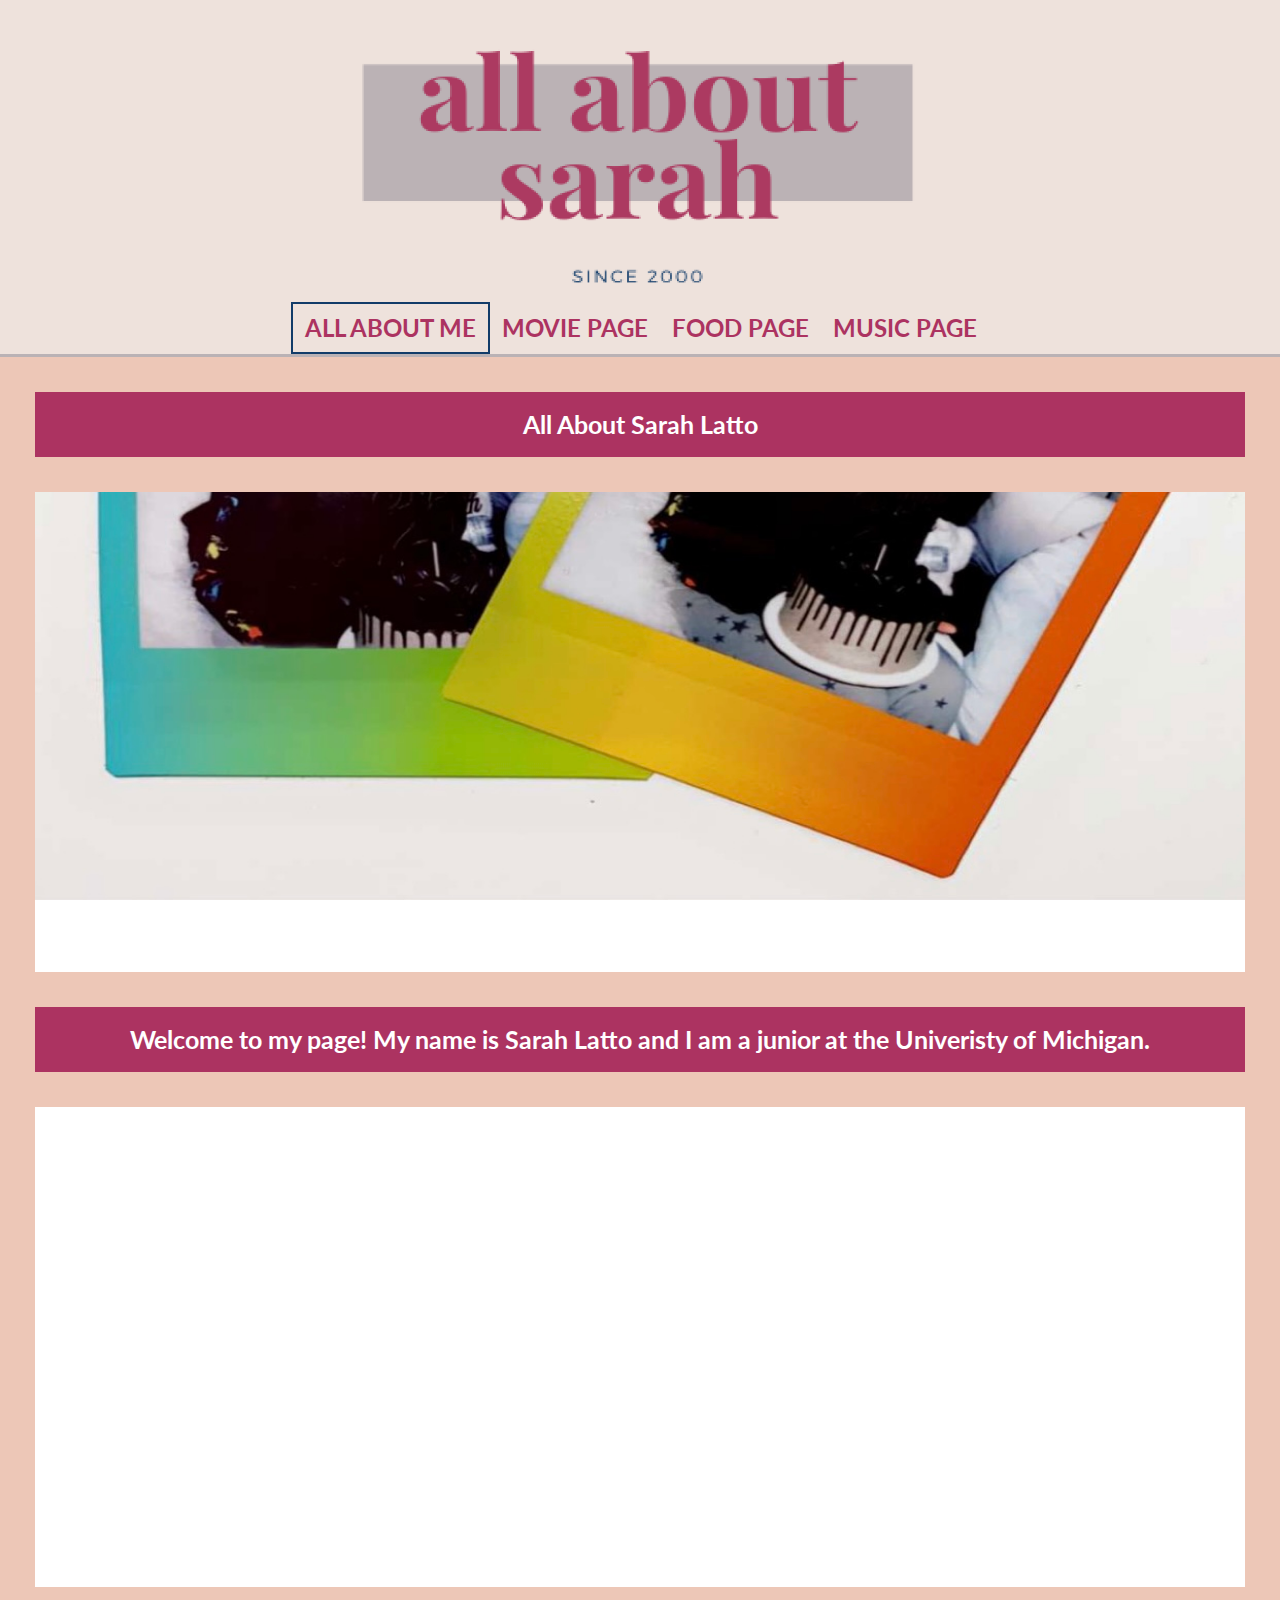
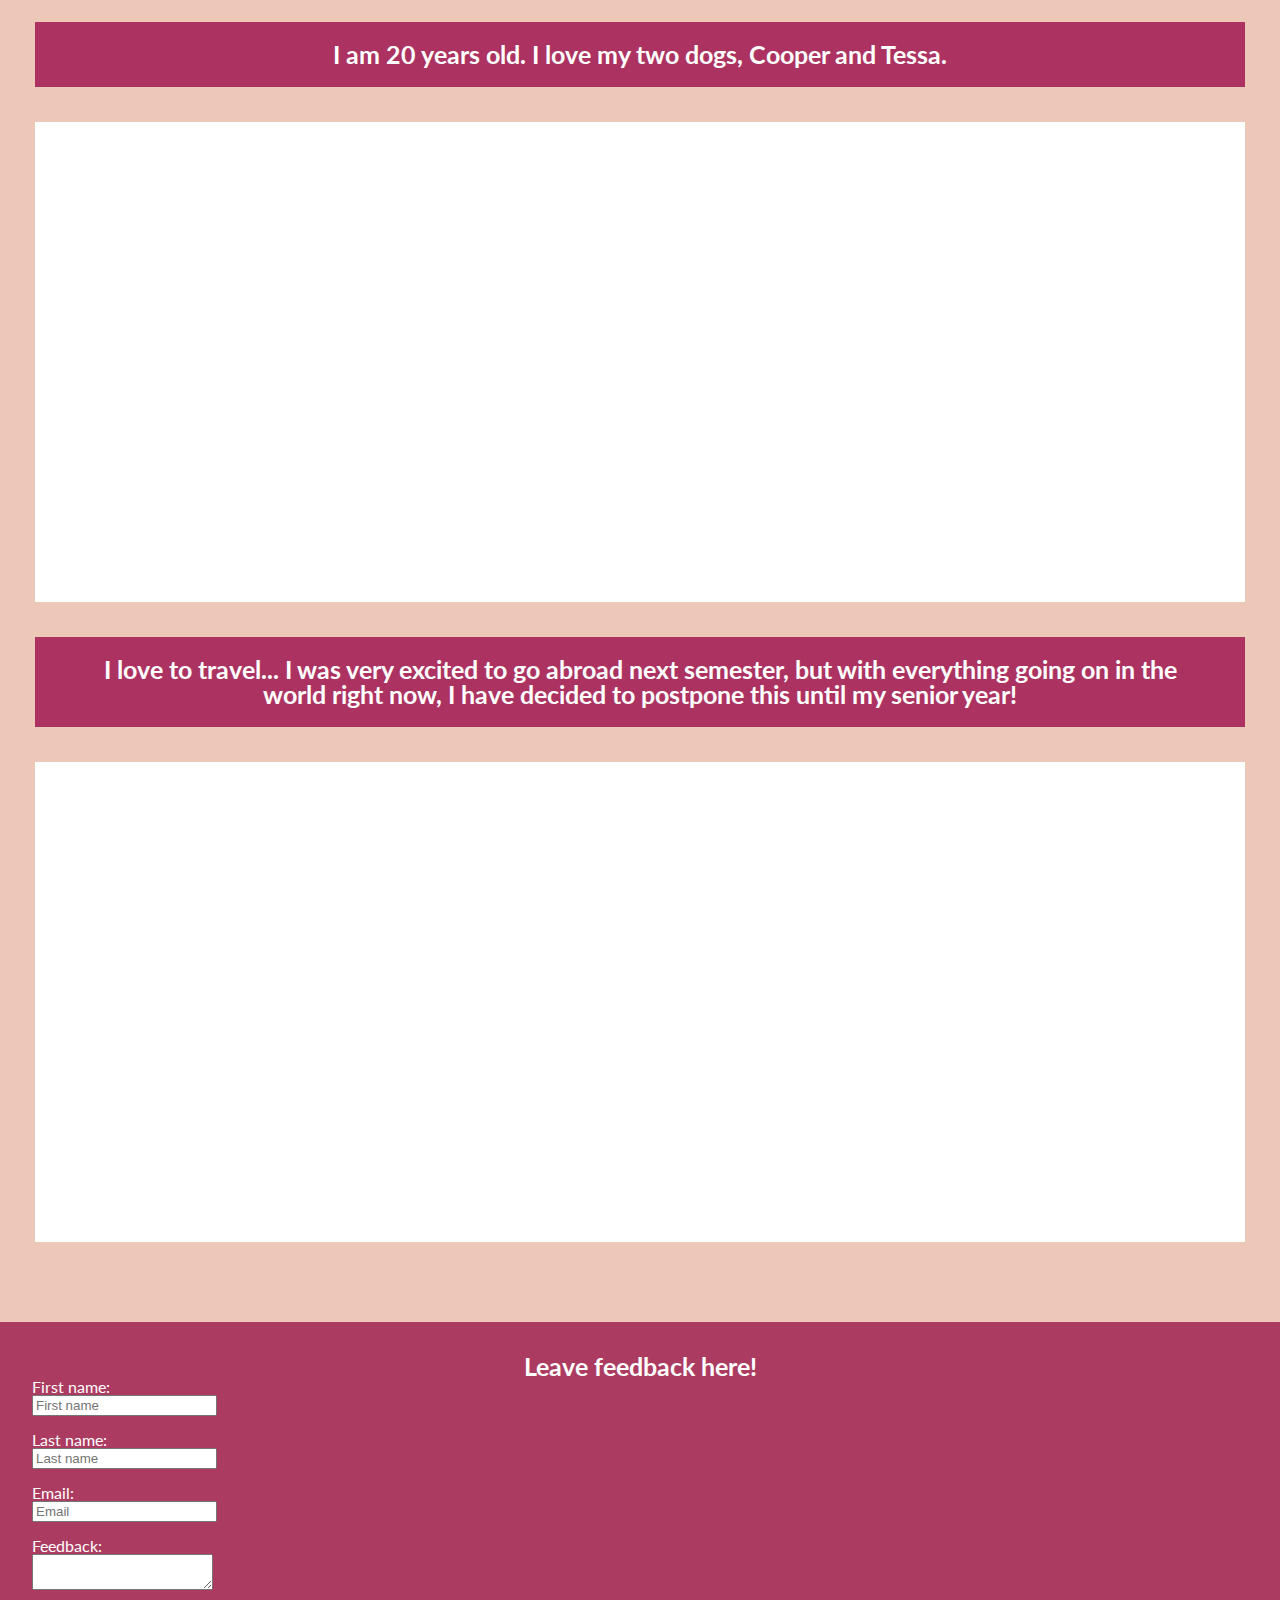
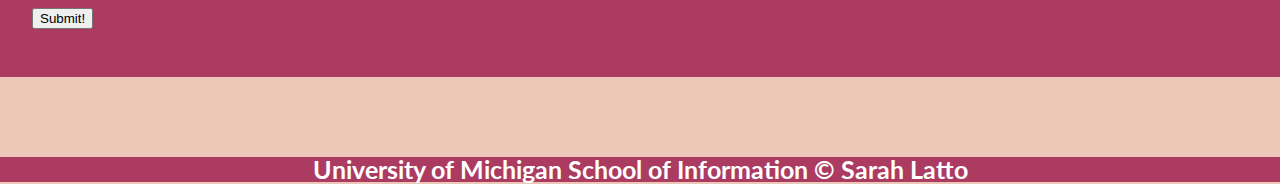
<file: index.html>
<!DOCTYPE html>
<html lang='en'>
    <head>
       <title> Sarah's Personal Website</title>
       <meta charset = 'utf-8'>
       <link rel='stylesheet' type='text/css' href ='css/html5reset.css'>
       <link rel='stylesheet' type='text/css' href='css/style.css'>
       <meta name="viewport" content="width=device-width, initial-scale=1.0">
       <link rel="preconnect" href="https://fonts.gstatic.com"> 
<link href="https://fonts.googleapis.com/css2?family=Lato:wght@300&display=swap" rel="stylesheet">
        <!-- Global site tag (gtag.js) - Google Analytics -->
<script async src="https://www.googletagmanager.com/gtag/js?id=G-4C9Z50Y1SW"></script>
<script>
  window.dataLayer = window.dataLayer || [];
  function gtag(){dataLayer.push(arguments);}
  gtag('js', new Date());

  gtag('config', 'G-4C9Z50Y1SW');
</script>
    </head>
    <body>
        <header>
            <img src='images/logo.png' alt='logo' id='logo' class = 'responsive'>
            <a class = "skip" href='#skip'>Skip To Main Content</a>
            <nav>
                <ul class = 'nav-bar'>
                    <li class = 'nav current'><a href='index.html'>All About Me</a></li>
                    <li class = 'nav'><a href='movies.html'>Movie Page</a></li>
                    <li class = 'nav'><a href='foods.html'>Food Page</a></li>
                    <li class = 'nav'><a href='music2.html'>Music Page</a></li>
                </ul>
            </nav>
        </header>
        <main class = "about" id='skip' tabindex="0">
            <div class = 'text-section'>
                <h1> All About Sarah Latto</h1>
            </div>

            <div class = 'img1'> </div>

            <div class = 'text-section'>
                <h1>Welcome to my page! My name is Sarah Latto and I am a junior at the Univeristy of Michigan.</h1>
            </div>

            <div class = 'img2 '> </div>

            <div class='text-section'>
                <h1>I am 20 years old. I love my two dogs, Cooper and Tessa.</h1>
            </div>

            <div class = 'img3 '> </div>

            <div class ='text-section'>
                <h1>I love to travel... I was very excited to go abroad next semester, but with everything going on in the world right now, I have decided to postpone this until my senior year!</h1>
            </div>

            <div class = 'img4 '> </div>
            <div class='contact-form'>
                <form action="https://formspree.io/f/xqkgbrzl" method="POST" id = 'contact'>
                  <h2> Leave feedback here! </h2>
                  <fieldset>
                    <label for='firstname'> First name: </label><br>
                      <input type = 'text' id ='firstname' name = 'firstname' placeholder = 'First name' required>
                    <br>
                    <br>
                    <label for='lastname'>Last name:</label><br>
                      <input type = 'text' id = 'lastname' name = 'lastname' placeholder = 'Last name' required>
                    <br><br>
                    <label for= 'email'>Email: </label><br>
                      <input type = 'text' id= 'email' name = 'email' placeholder ='Email' required>
                    <br><br>
                    <label for='feedback'>Feedback:</label><br>
                      <textarea placeholder= 'Type your feedback about my webpage here...' name ='feedback' id = 'feedback' required>
                      </textarea>
                    <br><br>
                    <button name = 'submit' type = 'submit' value = 'Contact Me' id = 'submit'>Submit!</button>
                  </fieldset>
                </form>
            </div>

        </main>
        <footer>
            <h2>University of Michigan School of Information &copy; Sarah Latto</h2>
        </footer>
    </body>
</html>
</file>
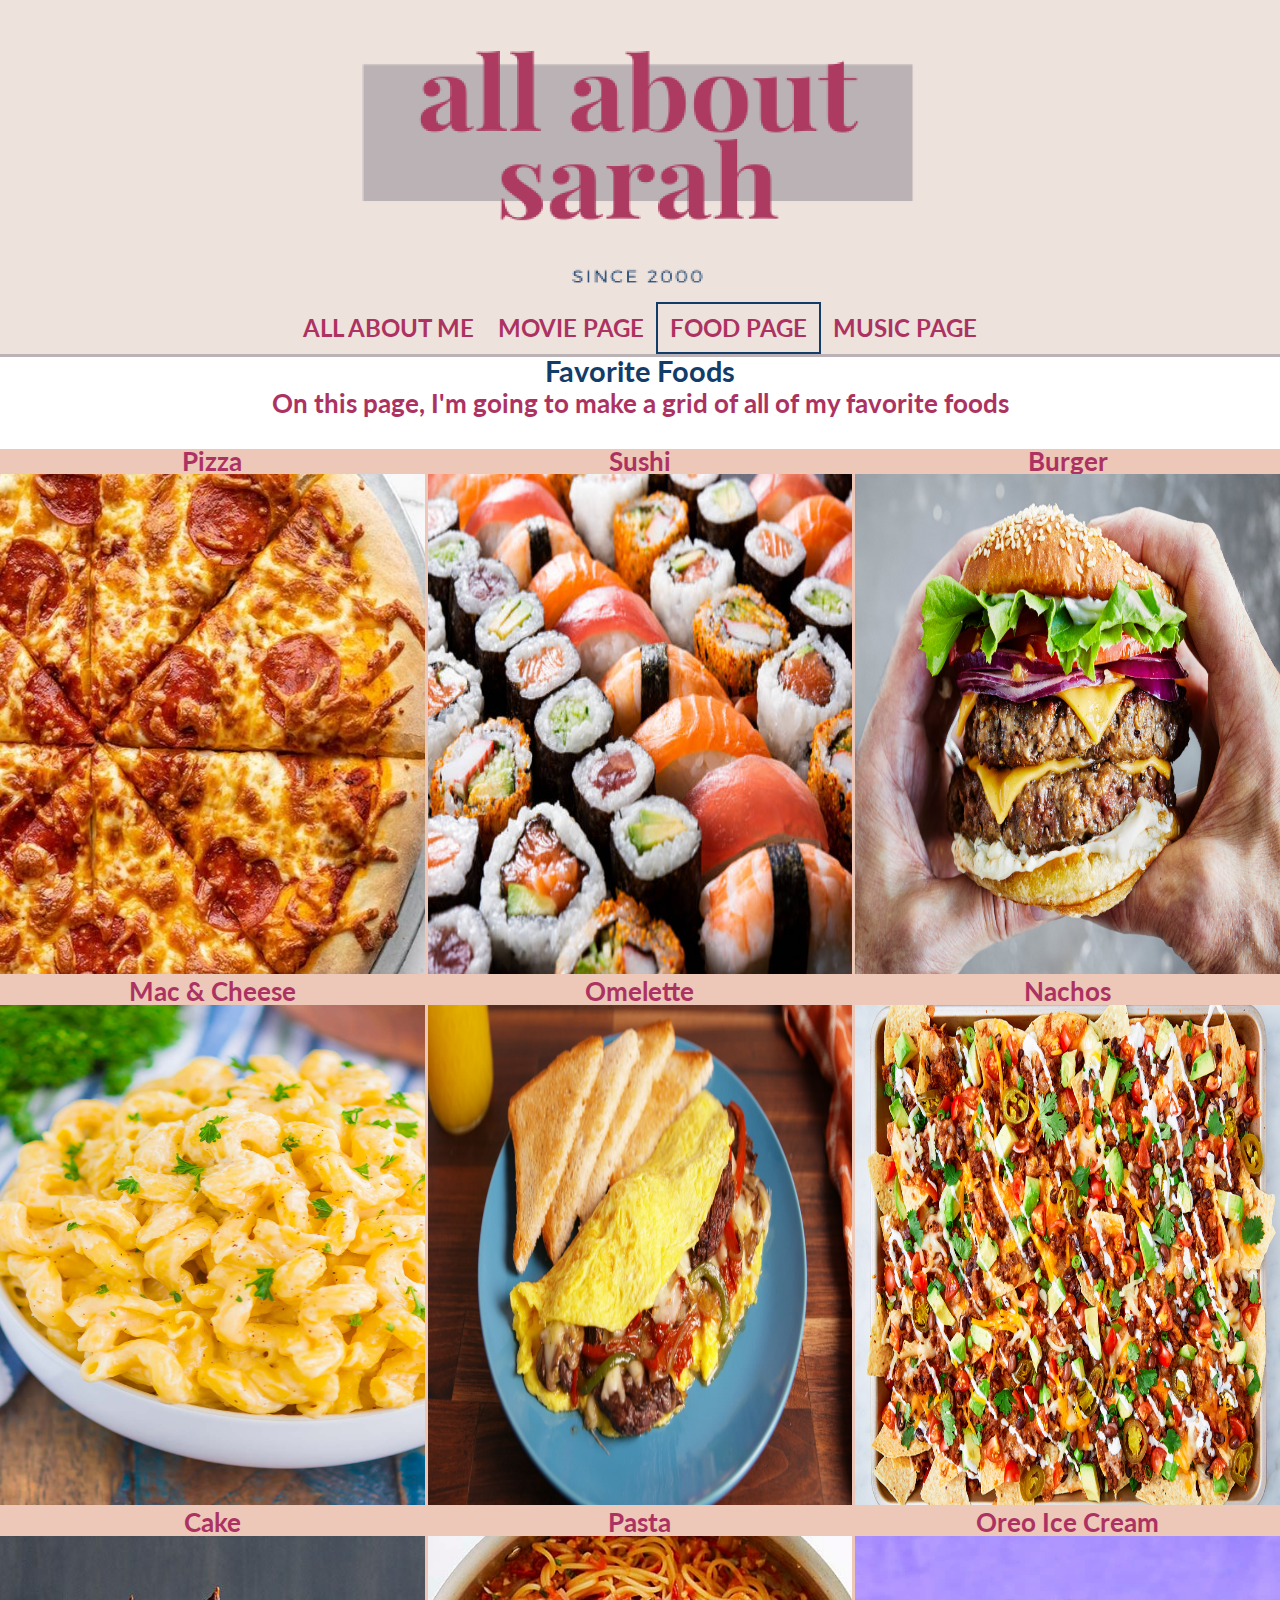
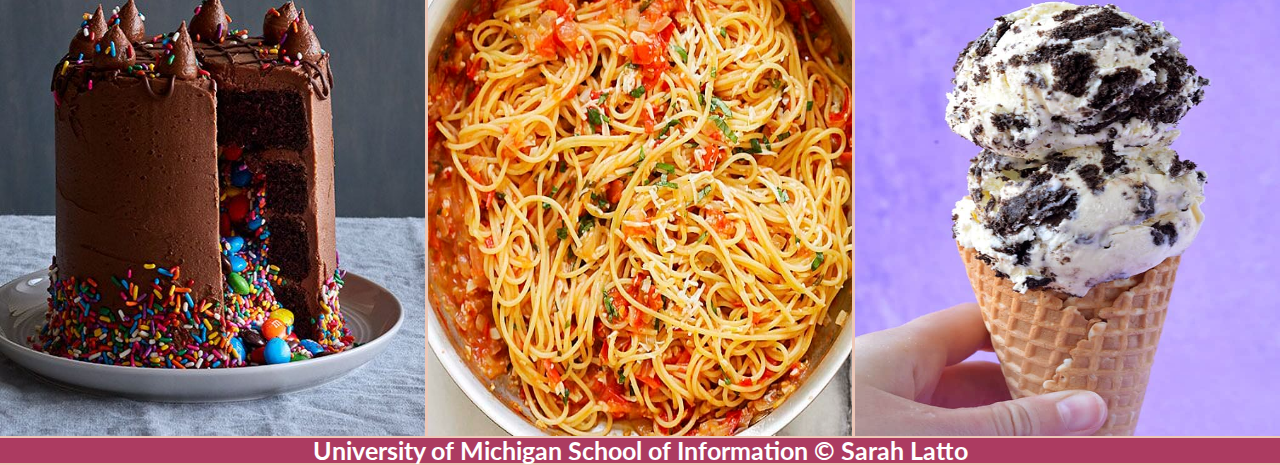
<file: foods.html>
<!DOCTYPE html>
<html lang='en'>
    <head>
       <title> Sarah's Favorite Food</title>
       <meta charset = 'utf-8'>
       <link rel='stylesheet' type='text/css' href ='css/html5reset.css'>
       <link rel='stylesheet' type='text/css' href='css/style.css'>
       <meta name="viewport" content="width=device-width, initial-scale=1.0">
       <link rel="preconnect" href="https://fonts.gstatic.com"> 
<link href="https://fonts.googleapis.com/css2?family=Lato:wght@300&display=swap" rel="stylesheet">
        <!-- Global site tag (gtag.js) - Google Analytics -->
<script async src="https://www.googletagmanager.com/gtag/js?id=G-FQRNXVWXBV"></script>
<script>
  window.dataLayer = window.dataLayer || [];
  function gtag(){dataLayer.push(arguments);}
  gtag('js', new Date());

  gtag('config', 'G-FQRNXVWXBV');
</script>
    </head>
    <body>
        <header>
            <img src='images/logo.png' alt='logo' id='logo' class = 'responsive'>
            <a class = "skip" href='#skip'>Skip To Main Content</a>
            <nav>
                <ul class = 'nav-bar'>
                    <li class = 'nav'><a href='index.html'>All About Me</a></li>
                    <li class = 'nav'><a href='movies.html'>Movie Page</a></li>
                    <li class = 'nav current'><a href='foods.html'>Food Page</a></li>
                    <li class = 'nav'><a href='music2.html'>Music Page</a></li>
                </ul>
            </nav>
        </header>
        <main class = "about mainguy" id='skip' tabindex="0">
            <h1 class='movieheader'>Favorite Foods</h1>
            <p class = 'movieparagraph'> On this page, I'm going to make a grid of all of my favorite foods</p>
            <br>
            <br>
            <div class ='food-container'>
                <div class = 'box pizza' id ='pizza'> 
                    <h1>Pizza</h1>
                    <div class = 'pizza img'>
                        <a href="https://tasty.co/recipe/pizza-dough" target="_blank">
                        <img src="images/pizza.jpg" alt='pizza' class = 'responsive food-img'>
                        </a>
                    </div>
                </div>
                <div class = 'box sushi' id = 'sushi'>
                    <h1>Sushi</h1>
                    <div class ='sushi img'>
                        <a href ="https://www.fifteenspatulas.com/homemade-sushi/" target="_blank">
                        <img src='images/sushi.jpg' alt='sushi' class = 'responsive food-img'>
                        </a>
                    </div>
                </div>
                <div class = 'box burger' id = 'burger'>
                    <h1>Burger</h1>
                    <div class ='burger img'>
                        <a href="https://www.thewholesomedish.com/the-best-classic-burger/" target="_blank">
                        <img src='images/burger.jpg' alt='burger' class = 'responsive food-img'>
                        </a>
                    </div>
                </div>
                <div class = 'box mac-cheese' id = 'mac'>
                    <h1>Mac & Cheese</h1>
                    <div class ='mac-cheese img'>
                        <a href="https://www.thechunkychef.com/family-favorite-baked-mac-and-cheese/" target="_blank">
                        <img src='images/mac-cheese.jpg' alt='mac & cheese' class = 'responsive food-img'>
                        </a>
                    </div>
                </div>
                <div class = 'box omelette' id = 'omelette'>
                    <h1>Omelette</h1>
                    <div class ='omelette img'>
                        <a href="https://www.simplyrecipes.com/recipes/how_to_make_an_omelet/" target="_blank">
                        <img src='images/omelette.jpg' alt='omelette' class = 'responsive food-img'>
                        </a>
                    </div>
                </div>
                <div class = 'box nachos' id = 'nachos'>
                    <h1>Nachos</h1>
                    <div class ='nachos img'>
                        <a href="https://www.delish.com/cooking/recipe-ideas/recipes/a51518/nachos-supreme-recipe/" target="_blank">
                        <img src='images/nachos.jpg' alt='nachos' class = 'responsive food-img'>
                        </a>
                    </div>
                </div>
                <div class = 'box cake' id = 'cake'>
                    <h1>Cake</h1>
                    <div class ='cake img'>
                        <a href="https://www.allrecipes.com/recipe/17481/simple-white-cake/" target="_blank">
                        <img src='images/cake.jpg' alt ='cake' class = 'responsive food-img'>
                        </a>
                    </div>
                </div>
                <div class = 'box pasta' id = 'pasta'>
                    <h1>Pasta</h1>
                    <div class ='pasta img' >
                        <a href="https://www.delish.com/cooking/recipe-ideas/a26556220/penne-alla-vodka-recipe/" target="_blank">
                        <img src='images/pasta.jpg' alt ='pasta' class = 'responsive food-img'>
                        </a>
                    </div>
                </div>
                <div class = 'box oreos' id = 'oreos'>
                    <h1>Oreo Ice Cream</h1>
                    <div class ='oreo img'>
                        <a href="https://www.giverecipe.com/oreo-vanilla-ice-cream/" target="_blank">
                        <img src='images/oreo.jpg' alt ='oreo ice cream' class = 'responsive food-img'>
                        </a>
                    </div>
                </div>
            </div>
        
        </main>
        <footer>
          <h1>University of Michigan School of Information &copy; Sarah Latto</h1>
        </footer>
    </body>
</html>
</file>
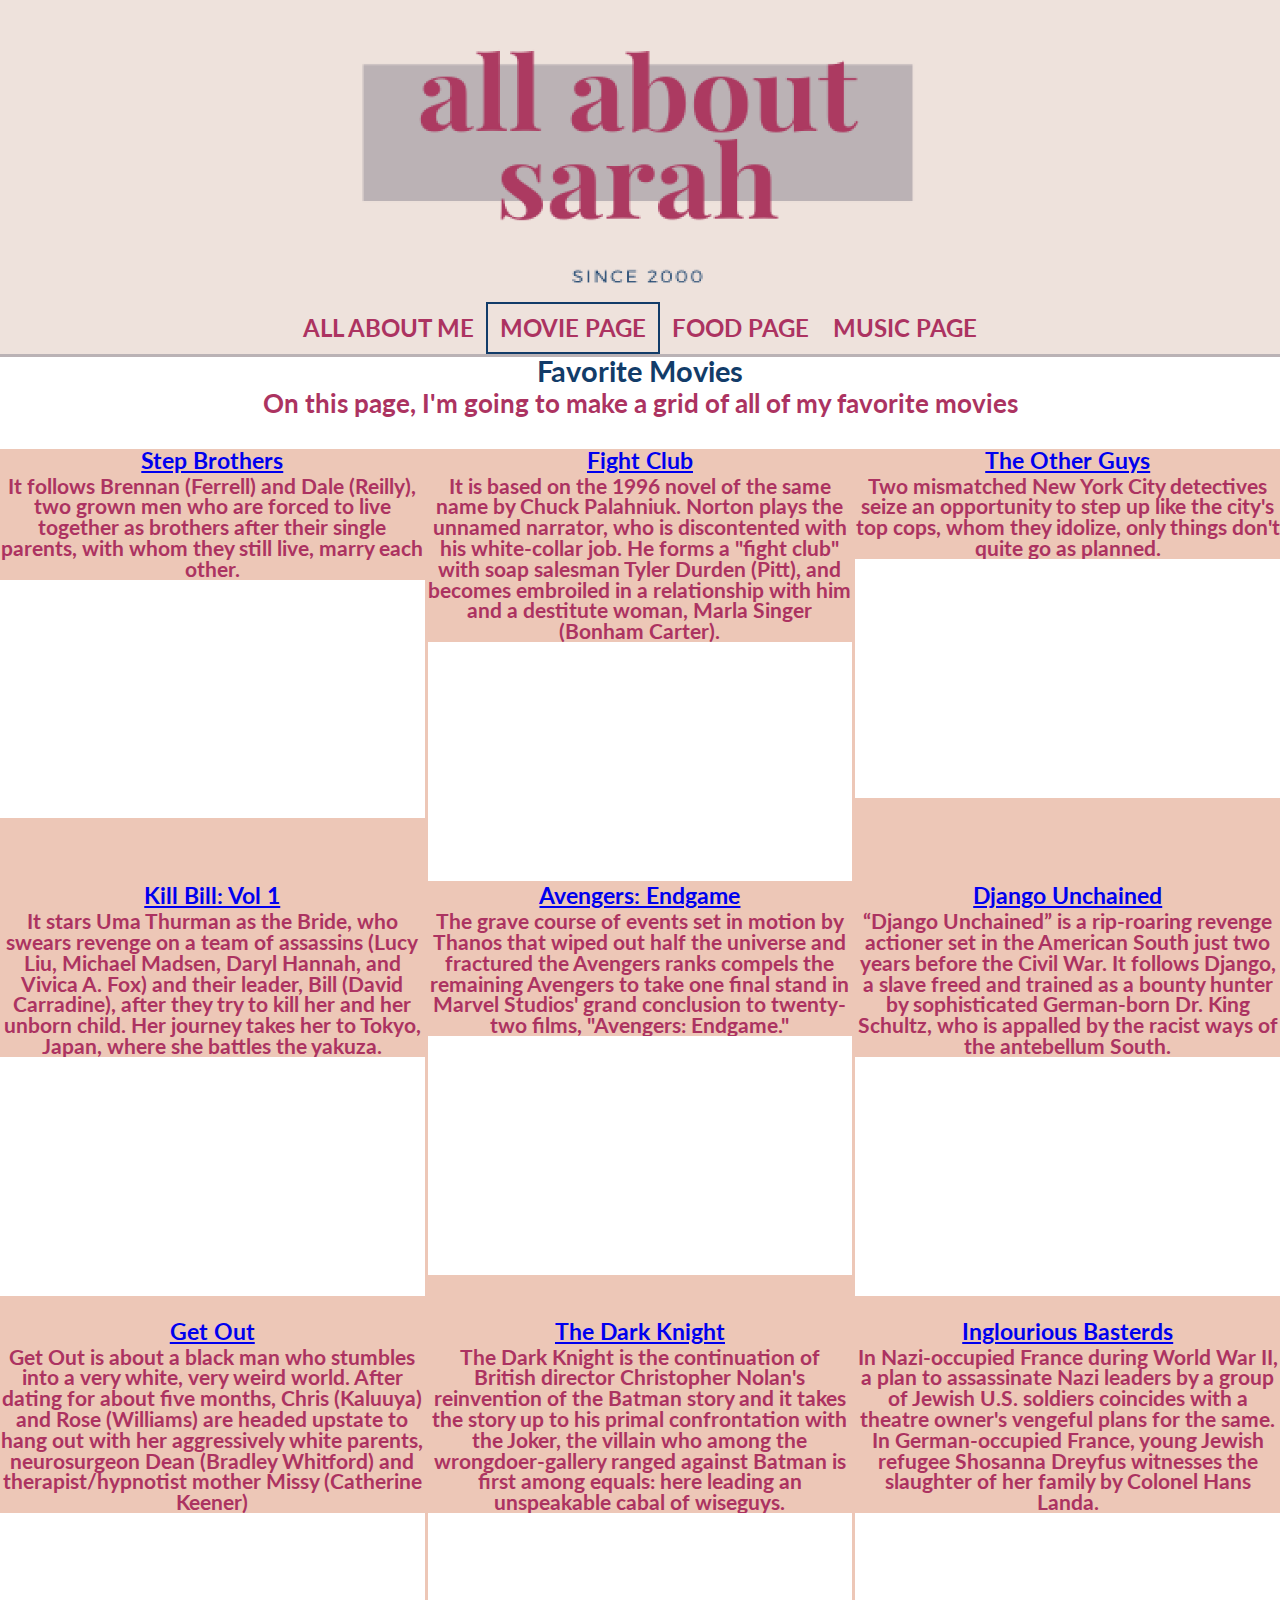
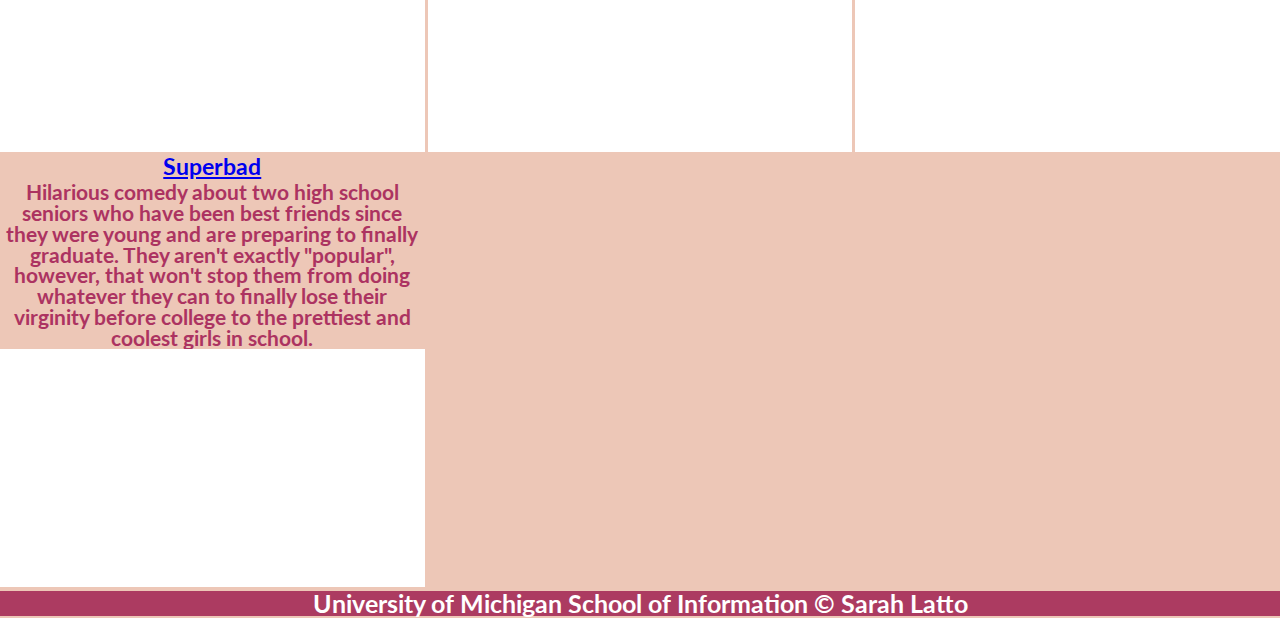
<file: movies.html>
<!DOCTYPE html>
<html lang='en'>
    <head>
       <title> Sarah's Favorite Movies</title>
       <meta charset = 'utf-8'>
       <link rel='stylesheet' type='text/css' href ='css/html5reset.css'>
       <link rel='stylesheet' type='text/css' href='css/style.css'>
       <meta name="viewport" content="width=device-width, initial-scale=1.0">
       <link rel="preconnect" href="https://fonts.gstatic.com"> 
<link href="https://fonts.googleapis.com/css2?family=Lato:wght@300&display=swap" rel="stylesheet">
        <!-- Global site tag (gtag.js) - Google Analytics -->
<script async src="https://www.googletagmanager.com/gtag/js?id=G-66K7XC3P7C"></script>
<script>
  window.dataLayer = window.dataLayer || [];
  function gtag(){dataLayer.push(arguments);}
  gtag('js', new Date());

  gtag('config', 'G-66K7XC3P7C');
</script>
    </head>
    <body>
        <header>
            <img src='images/logo.png' alt='logo' id='logo' class = 'responsive'>
            <a class = "skip" href='#skip'>Skip To Main Content</a>
            <nav>
                <ul class = 'nav-bar'>
                    <li class = 'nav'><a href='index.html'>All About Me</a></li>
                    <li class = 'nav current'><a href='movies.html'>Movie Page</a></li>
                    <li class = 'nav'><a href='foods.html'>Food Page</a></li>
                    <li class = 'nav'><a href='music2.html'>Music Page</a></li>
                </ul>
            </nav>
        </header>
        <main class = "about mainguy" id='skip' tabindex="0">
            <h1 class = 'movieheader'>Favorite Movies</h1>
            <p class = 'movieparagraph'> On this page, I'm going to make a grid of all of my favorite movies</p>
            <br>
            <br>
            <div class = "movie-container1">
              <div class ='Step-Brothers movie responsive' id='step-brothers'>
                  <h2><a href= "https://www.mentalfloss.com/article/66502/15-sweet-facts-about-step-brothers" target = "_blank">Step Brothers</a></h2>
                  <p> It follows Brennan (Ferrell) and Dale (Reilly), two grown men who are forced to live together as brothers after their single parents, with whom they still live, marry each other.</p>
                  <div class='video-responsive'>
                    <iframe width="560" height="315" src="https://www.youtube.com/embed/CewglxElBK0" frameborder="0" allow="accelerometer; autoplay; clipboard-write; encrypted-media; gyroscope; picture-in-picture" aria-label = 'trailer step brothers' allowfullscreen ></iframe>
                  </div>
              </div>

              <div class='Fight-Club movie' id = 'fight-club'>
                  <h2><a href = "https://www.mentalfloss.com/article/59444/15-things-you-might-not-know-about-fight-club" target = "_blank">Fight Club</a></h2>
                  <p> It is based on the 1996 novel of the same name by Chuck Palahniuk. Norton plays the unnamed narrator, who is discontented with his white-collar job. He forms a "fight club" with soap salesman Tyler Durden (Pitt), and becomes embroiled in a relationship with him and a destitute woman, Marla Singer (Bonham Carter).</p>
                  <div class='video-responsive'>
                  <iframe width="560" height="315" src="https://www.youtube.com/embed/qtRKdVHc-cE" frameborder="0" aria-label = 'trailer fight club' allow="accelerometer; autoplay; clipboard-write; encrypted-media; gyroscope; picture-in-picture" allowfullscreen></iframe>
                  </div>
              </div>

              <div class ='The-Other-Guys movie' id = 'the-other-guys'>
                  <h2><a href = "https://www.mentalfloss.com/article/627135/the-other-guys-will-ferrell-movie-facts" target = "_blank">The Other Guys</a></h2>
                  <p>Two mismatched New York City detectives seize an opportunity to step up like the city's top cops, whom they idolize, only things don't quite go as planned.</p>
                  <div class='video-responsive'>
                    <iframe width="560" height="315" src="https://www.youtube.com/embed/D6WOoUG1eNo" frameborder="0" aria-label = 'trailer the other guys' allow="accelerometer; autoplay; clipboard-write; encrypted-media; gyroscope; picture-in-picture" allowfullscreen></iframe>
                  </div>
              </div>

              <div class='Kill-Bill movie' id = 'kill-bill'>
                  <h2><a href = "https://www.mentalfloss.com/article/559915/facts-about-kill-bill-vol-1-quentin-tarantino" target = "_blank">Kill Bill: Vol 1</a></h2>
                  <p>It stars Uma Thurman as the Bride, who swears revenge on a team of assassins (Lucy Liu, Michael Madsen, Daryl Hannah, and Vivica A. Fox) and their leader, Bill (David Carradine), after they try to kill her and her unborn child. Her journey takes her to Tokyo, Japan, where she battles the yakuza.</p>
                  <div class='video-responsive'>
                    <iframe width="560" height="315" src="https://www.youtube.com/embed/7kSuas6mRpk" frameborder="0" aria-label = 'trailer Kill Bill' allow="accelerometer; autoplay; clipboard-write; encrypted-media; gyroscope; picture-in-picture" allowfullscreen></iframe>
                  </div>
              </div>
            
              <div class='Avengers-Endgame movie' id = 'avengers'>
                  <h2><a href = "https://www.insider.com/avengers-endgame-facts-and-trivia-2019-7#the-opening-scene-of-endgame-with-jeremy-renner-was-originally-near-the-end-of-infinity-war-2" target = "_blank">Avengers: Endgame</a></h2>
                  <p>The grave course of events set in motion by Thanos that wiped out half the universe and fractured the Avengers ranks compels the remaining Avengers to take one final stand in Marvel Studios' grand conclusion to twenty-two films, "Avengers: Endgame."</p>
                  <div class='video-responsive'>
                    <iframe width="560" height="315" src="https://www.youtube.com/embed/TcMBFSGVi1c" frameborder="0" aria-label = 'trailer Avengers Endgame'allow="accelerometer; autoplay; clipboard-write; encrypted-media; gyroscope; picture-in-picture" allowfullscreen></iframe>
                  </div>
              </div>


              <div class ='Django movie' id ='django'>
                  <h2><a href = "https://screenrant.com/bts-facts-about-django-unchained/" target = "_blank">Django Unchained</a></h2>
                  <p> “Django Unchained” is a rip-roaring revenge actioner set in the American South just two years before the Civil War. It follows Django, a slave freed and trained as a bounty hunter by sophisticated German-born Dr. King Schultz, who is appalled by the racist ways of the antebellum South.</p>
                  <div class='video-responsive'>
                    <iframe width="560" height="315" aria-label = 'trailer django unchained' src="https://www.youtube.com/embed/0fUCuvNlOCg" frameborder="0" allow="accelerometer; autoplay; clipboard-write; encrypted-media; gyroscope; picture-in-picture" allowfullscreen></iframe>
                  </div>
              </div>

              <div class='Get-Out movie' id = 'get-out'>
                  <h2><a href = "https://www.mentalfloss.com/article/527409/10-fast-facts-about-get-out" target = "_blank">Get Out</a></h2>
                  <p>Get Out is about a black man who stumbles into a very white, very weird world. After dating for about five months, Chris (Kaluuya) and Rose (Williams) are headed upstate to hang out with her aggressively white parents, neurosurgeon Dean (Bradley Whitford) and therapist/hypnotist mother Missy (Catherine Keener)</p>
                  <div class='video-responsive'>
                    <iframe width="560" height="315" src="https://www.youtube.com/embed/DzfpyUB60YY" frameborder="0" aria-label = 'trailer get out'allow="accelerometer; autoplay; clipboard-write; encrypted-media; gyroscope; picture-in-picture" allowfullscreen></iframe>
                  </div>
              </div>

              <div class='Dark-Knight movie' id = 'dark-knight'>
                  <h2><a href = "https://www.mentalfloss.com/article/503225/19-surprising-facts-about-dark-knight" target ="_blank">The Dark Knight</a></h2>
                  <p>The Dark Knight is the continuation of British director Christopher Nolan's reinvention of the Batman story and it takes the story up to his primal confrontation with the Joker, the villain who among the wrongdoer-gallery ranged against Batman is first among equals: here leading an unspeakable cabal of wiseguys.</p>
                  <div class='video-responsive'>
                    <iframe width="560" height="315" src="https://www.youtube.com/embed/EXeTwQWrcwY" frameborder="0" aria-label ='trailer the dark knight' allow="accelerometer; autoplay; clipboard-write; encrypted-media; gyroscope; picture-in-picture" allowfullscreen></iframe>
                  </div>
              </div>

              <div class='Inglourious-basterds movie' id = 'inglourious'>
                  <h2><a href = "https://www.mentalfloss.com/article/62147/15-glorious-facts-about-inglourious-basterds" target = "_blank">Inglourious Basterds</a></h2>
                  <p>  In Nazi-occupied France during World War II, a plan to assassinate Nazi leaders by a group of Jewish U.S. soldiers coincides with a theatre owner's vengeful plans for the same. In German-occupied France, young Jewish refugee Shosanna Dreyfus witnesses the slaughter of her family by Colonel Hans Landa.</p>
                  <div class='video-responsive'>
                    <iframe width="560" height="315" src="https://www.youtube.com/embed/KnrRy6kSFF0" frameborder="0" aria-label = 'trailer inglourious basterds' allow="accelerometer; autoplay; clipboard-write; encrypted-media; gyroscope; picture-in-picture" allowfullscreen></iframe>
                  </div>
              </div>

              <div class='superbad movie' id = 'superbad'>
                  <h2><a href = "https://www.mentalfloss.com/article/66546/11-super-great-facts-about-superbad" target = "_blank">Superbad</a></h2>
                  <p> Hilarious comedy about two high school seniors who have been best friends since they were young and are preparing to finally graduate. They aren't exactly "popular", however, that won't stop them from doing whatever they can to finally lose their virginity before college to the prettiest and coolest girls in school.</p>
                  <div class='video-responsive'>
                    <iframe width="560" height="315" src="https://www.youtube.com/embed/4eaZ_48ZYog" frameborder="0" aria-label = 'trailer superbad' allow="accelerometer; autoplay; clipboard-write; encrypted-media; gyroscope; picture-in-picture" allowfullscreen></iframe>
                  </div>
              </div>
            </div>
        </main>
        <footer>
          <h1>University of Michigan School of Information &copy; Sarah Latto</h1>
        </footer>
    </body>
</html>
</file>
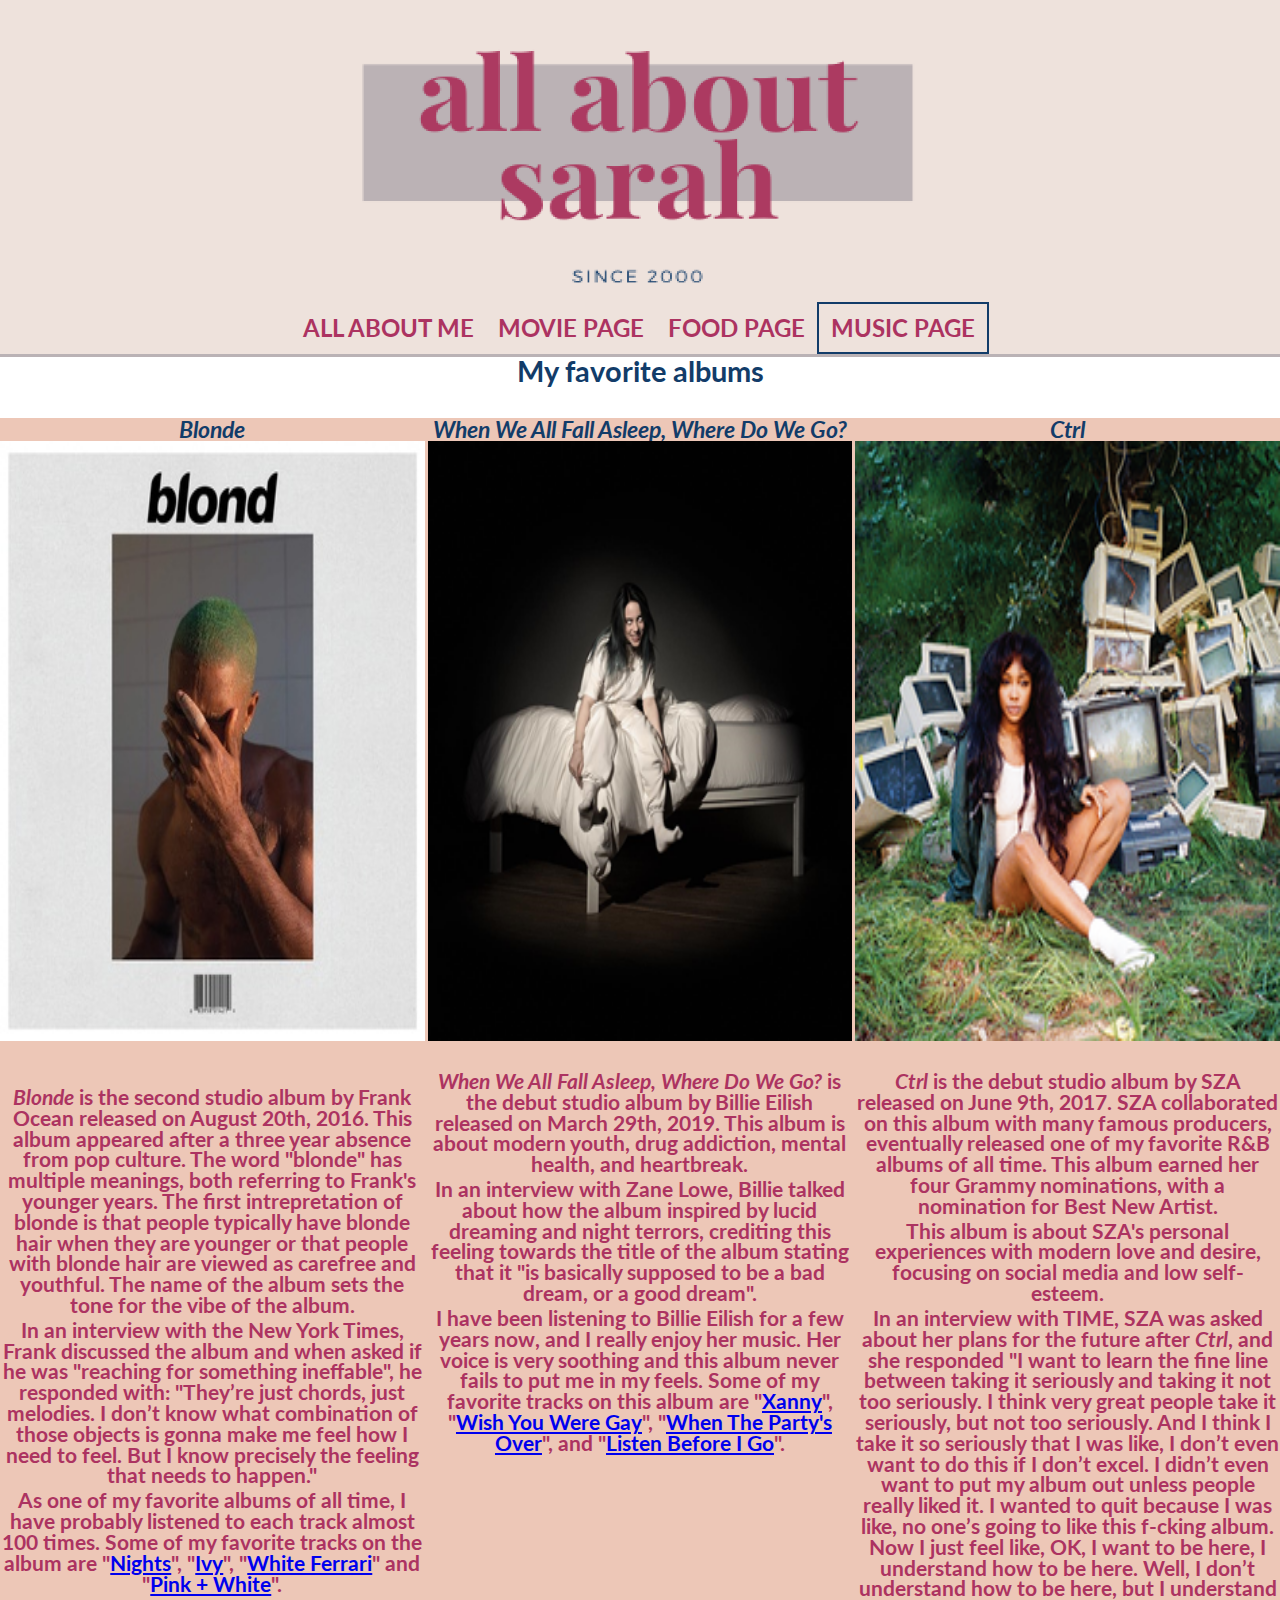
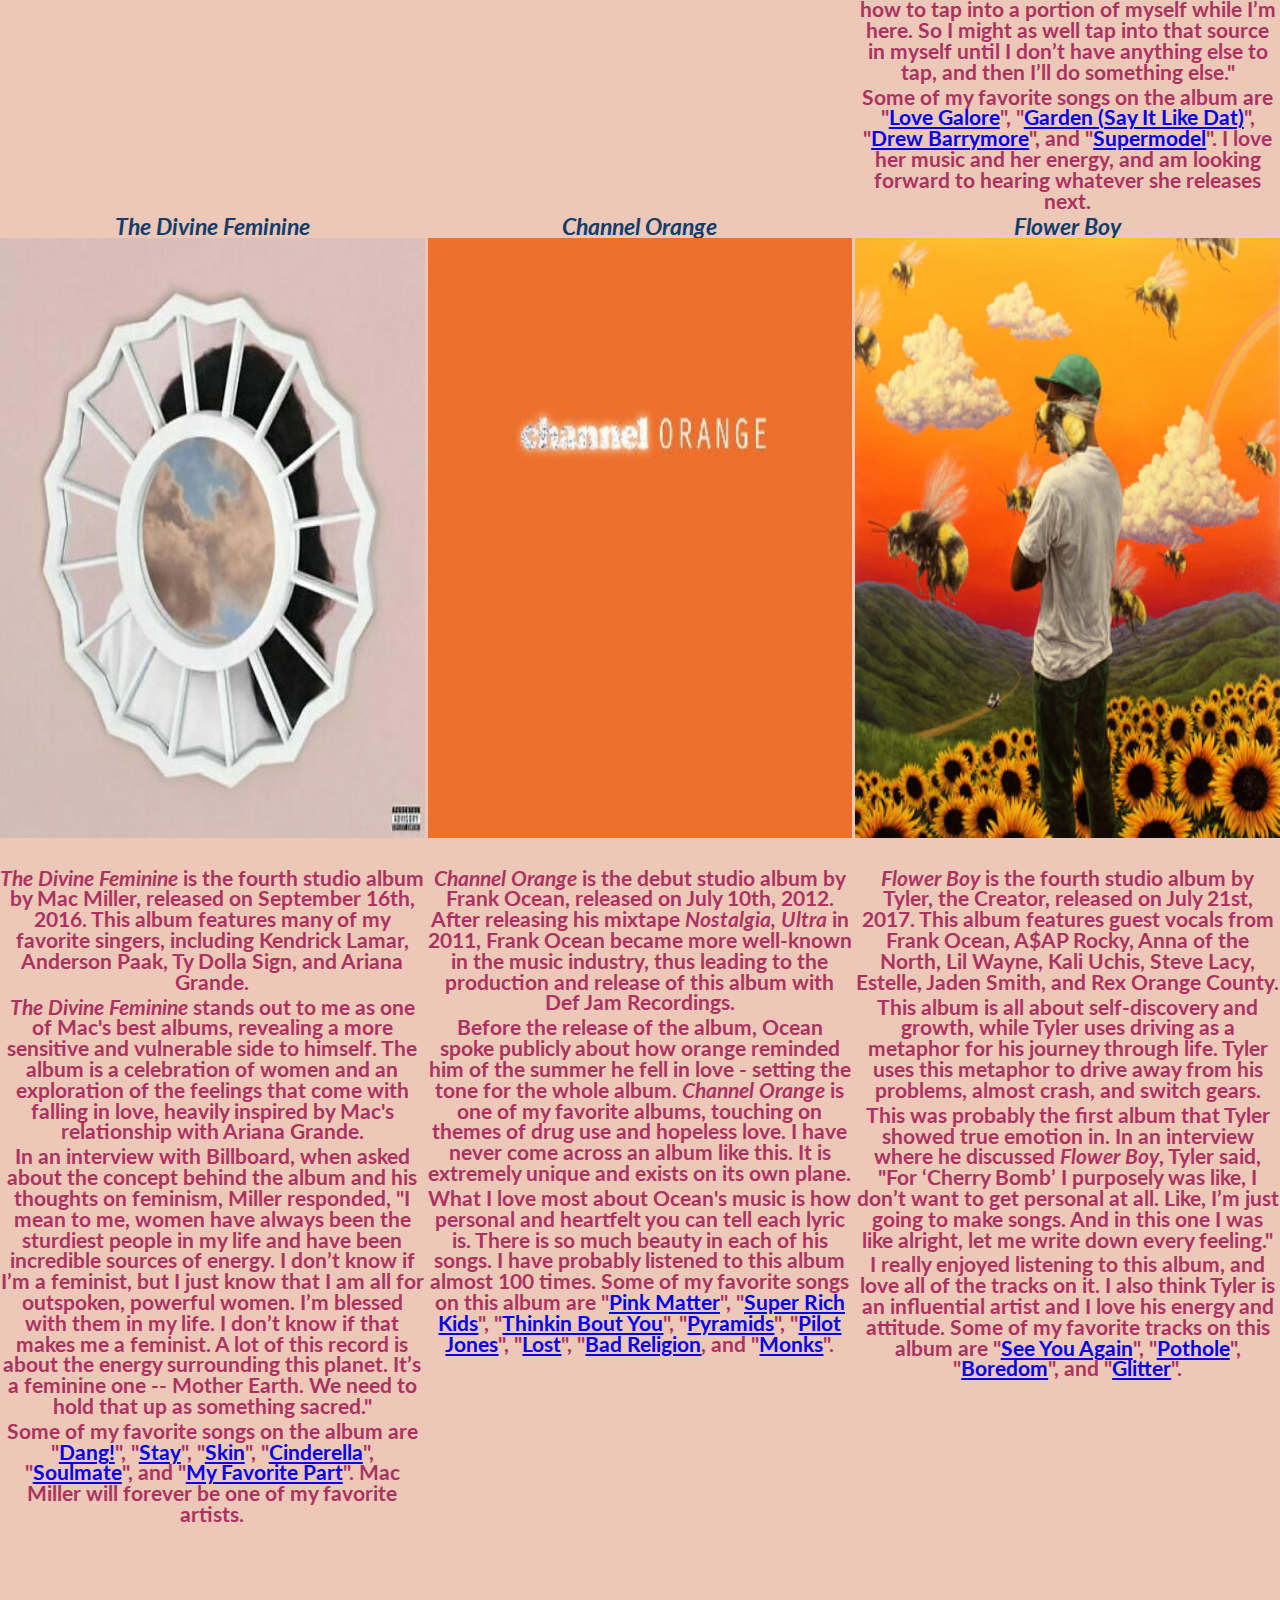
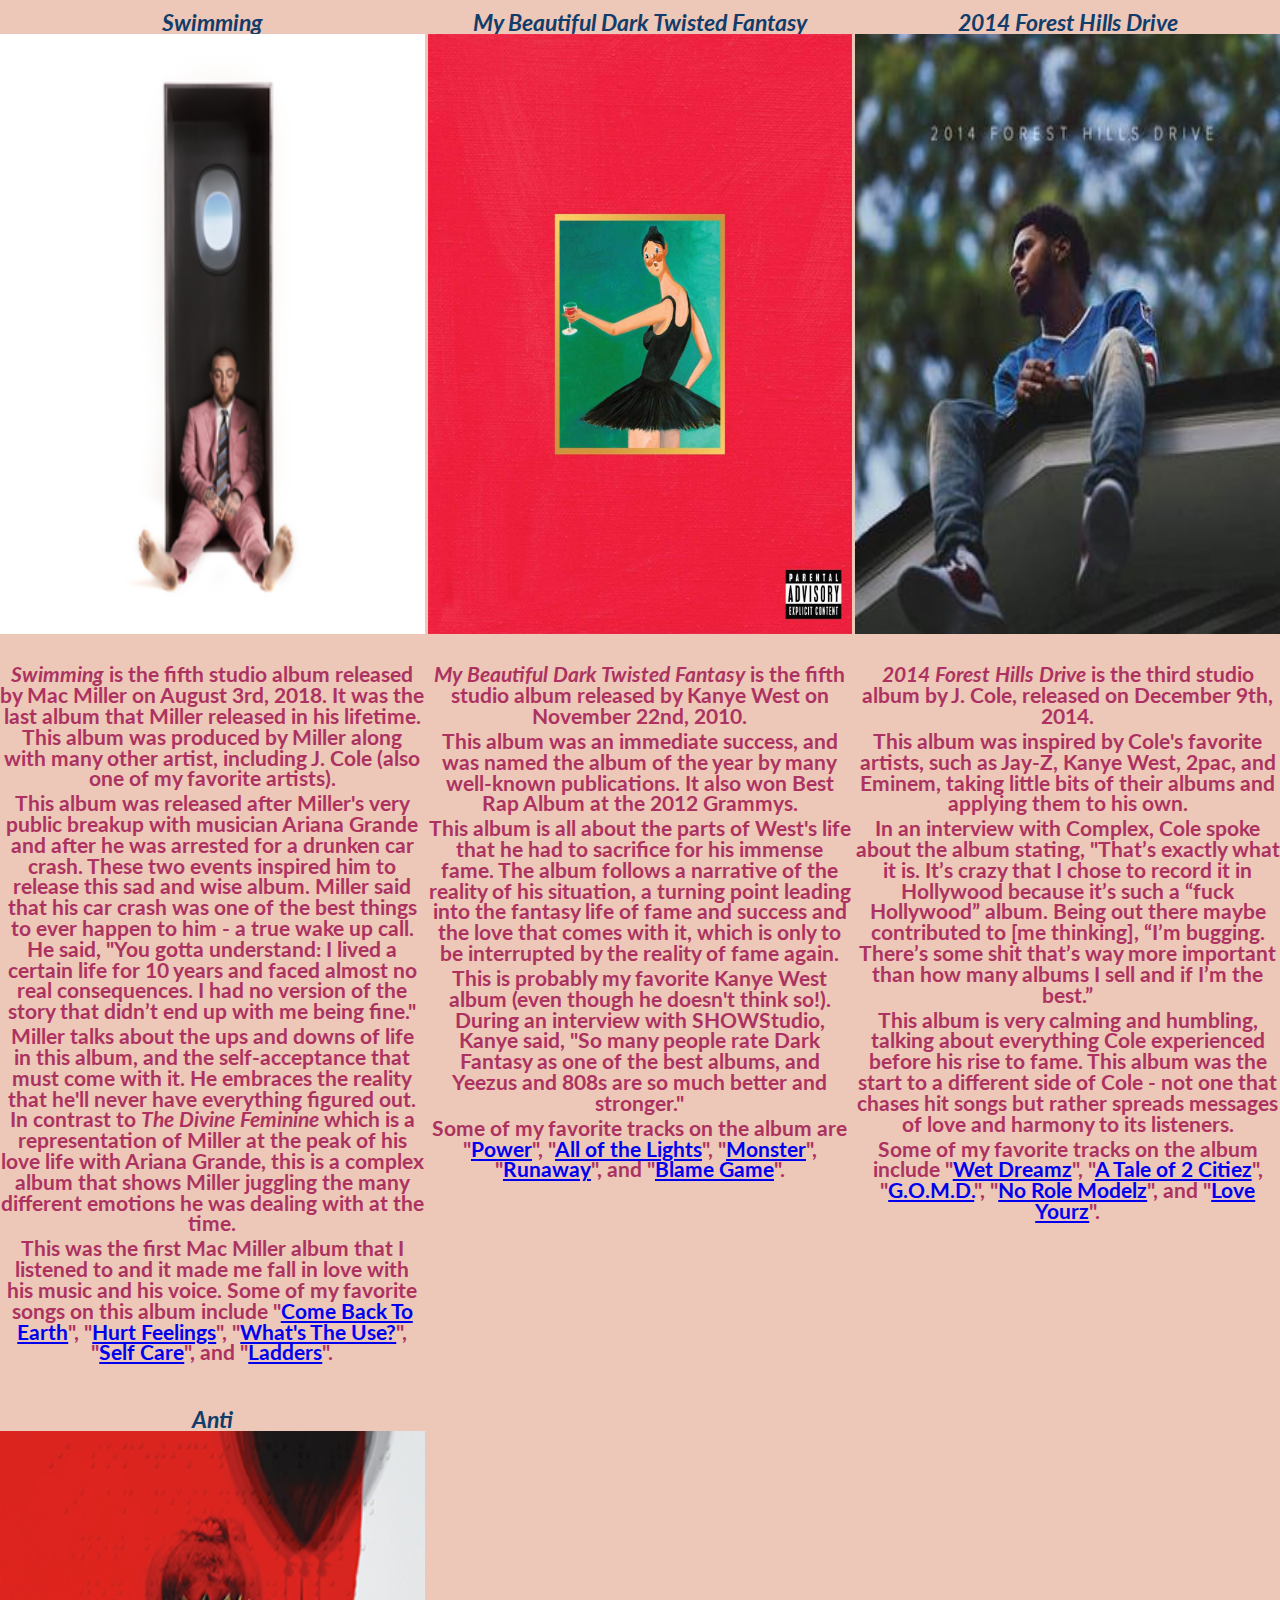
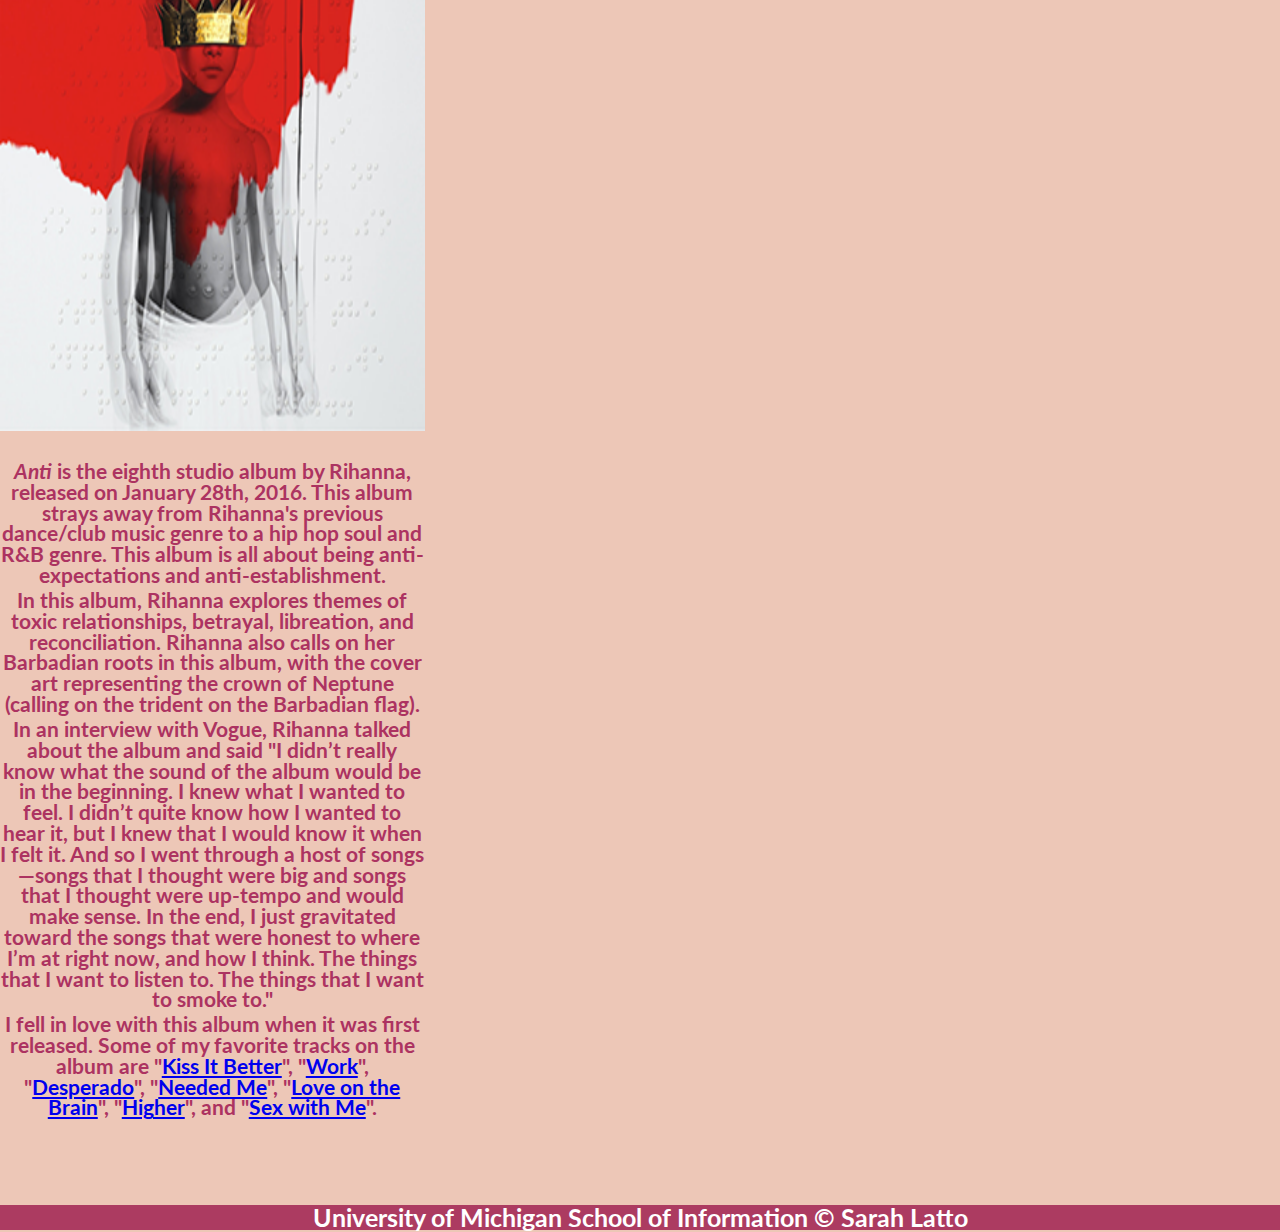
<file: music2.html>
<!DOCTYPE html>
<html lang='en'>
    <head>
       <title> Sarah's Favorite Artists</title>
       <meta charset = 'utf-8'>
       <link rel='stylesheet' type='text/css' href ='css/html5reset.css'>
       <link rel='stylesheet' type='text/css' href='css/style.css'>
       <meta name="viewport" content="width=device-width, initial-scale=1.0">
       <link rel="preconnect" href="https://fonts.gstatic.com"> 
<link href="https://fonts.googleapis.com/css2?family=Lato:wght@300&display=swap" rel="stylesheet">
        <!-- Global site tag (gtag.js) - Google Analytics -->
<script async src="https://www.googletagmanager.com/gtag/js?id=G-YYHW7X2XBR"></script>
<script>
  window.dataLayer = window.dataLayer || [];
  function gtag(){dataLayer.push(arguments);}
  gtag('js', new Date());

  gtag('config', 'G-YYHW7X2XBR');
</script>
    </head>
    <body>
        <header>
            <img src='images/logo.png' alt='logo' id='logo' class = 'responsive'>
            <a class = "skip" href='#skip'>Skip To Main Content</a>
            <nav>
                <ul class = 'nav-bar'>
                    <li class = 'nav'><a href='index.html'>All About Me</a></li>
                    <li class = 'nav'><a href='movies.html'>Movie Page</a></li>
                    <li class = 'nav'><a href='foods.html'>Food Page</a></li>
                    <li class = 'nav current'><a href='music2.html'>Music Page</a></li>
                </ul>
            </nav>
        </header>
        <main class = "about mainguy" id='skip' tabindex="0">
            <h1 class = 'movieheader'>My favorite albums</h1>
            <br>
            <br>
            <div class = 'album-container2'>
            <div class ='blonde album'>
                <h2><i>Blonde</i></h2>
                <div class = 'cardFlip' tabindex='0'>
                  <div class = 'card'>
                    <div class = 'front'>
                      <img src ='images/blonde.jpg' alt='cover album blonde' class='responsive music-img'>
                    </div>

                    <div class = 'back'>
                      <h3>Frank Ocean, 2016</h3>
                    </div>
                  </div>
                </div>
                <br>
                <div class='albumtext'>
                <p><i>Blonde</i> is the second studio album by Frank Ocean released on August 20th, 2016. This album appeared after a three year absence from pop culture. The word "blonde" has multiple meanings, both referring to Frank's younger years. The first intrepretation of blonde is that people typically have blonde hair when they are younger or that people with blonde hair are viewed as carefree and youthful. The name of the album sets the tone for the vibe of the album. </p>
                <p>In an interview with the New York Times, Frank discussed the album and when asked if he was "reaching for something ineffable", he responded with: "They’re just chords, just melodies. I don’t know what combination of those objects is gonna make me feel how I need to feel. But I know precisely the feeling that needs to happen." </p>
                <p>As one of my favorite albums of all time, I have probably listened to each track almost 100 times. Some of my favorite tracks on the album are "<a target='_blank' href="https://www.youtube.com/watch?v=r4l9bFqgMaQ">Nights</a>", "<a href="https://www.youtube.com/watch?v=AE005nZeF-A" target="_blank">Ivy</a>", "<a href="https://www.youtube.com/watch?v=Dlz_XHeUUis" target = "_blank">White Ferrari</a>" and "<a href="https://www.youtube.com/watch?v=uzS3WG6__G4" target="_blank">Pink + White</a>".</p>
                </div>
            </div>
            <div class ='wwafawdwg album'>
                <h2><i>When We All Fall Asleep, Where Do We Go?</i></h2>
                <div class = 'cardFlip' tabindex='0'>
                  <div class = 'card'>
                    <div class = 'front'>
                      <img src='images/wwafawdwg.png' alt='cover album wwafawdwg' class='responsive music-img'>
                    </div>

                    <div class = 'back'>
                      <h3>Billie Eilish, 2019</h3>
                    </div>
                  </div>
                </div>
                <p><i>When We All Fall Asleep, Where Do We Go?</i> is the debut studio album by Billie Eilish released on March 29th, 2019. This album is about modern youth, drug addiction, mental health, and heartbreak. </p>
                <p>In an interview with Zane Lowe, Billie talked about how the album inspired by lucid dreaming and night terrors, crediting this feeling towards the title of the album stating that it "is basically supposed to be a bad dream, or a good dream".  </p>
                <p>I have been listening to Billie Eilish for a few years now, and I really enjoy her music. Her voice is very soothing and this album never fails to put me in my feels. Some of my favorite tracks on this album are "<a href="https://www.youtube.com/watch?v=LZyybvVx-js" target = "_blank">Xanny</a>", "<a href="https://www.youtube.com/watch?v=yaJx0Gj_LCY" target="_blank">Wish You Were Gay</a>", "<a href="https://www.youtube.com/watch?v=pbMwTqkKSps" target="_blank">When The Party's Over</a>", and "<a href="https://www.youtube.com/watch?v=P4z1O3miesI" target="_blank">Listen Before I Go</a>".</p>
            </div>
            <div class ='ctrl album'>
                <h2><i>Ctrl</i></h2>
                <div class = 'cardFlip' tabindex='0'>
                  <div class = 'card'>
                    <div class = 'front'>
                      <img src='images/ctrl.png' alt='ctrl sza album cover' class='responsive music-img'>
                    </div>

                    <div class = 'back'>
                      <h3>SZA, 2017</h3>
                    </div>
                  </div>
                </div>
                <p><i>Ctrl</i> is the debut studio album by SZA released on June 9th, 2017. SZA collaborated on this album with many famous producers, eventually released one of my favorite R&B albums of all time. This album earned her four Grammy nominations, with a nomination for Best New Artist. </p>
                <p>This album is about SZA's personal experiences with modern love and desire, focusing on social media and low self-esteem. </p>
                <p>In an interview with TIME, SZA was asked about her plans for the future after <i>Ctrl</i>, and she responded "I want to learn the fine line between taking it seriously and taking it not too seriously. I think very great people take it seriously, but not too seriously. And I think I take it so seriously that I was like, I don’t even want to do this if I don’t excel. I didn’t even want to put my album out unless people really liked it. I wanted to quit because I was like, no one’s going to like this f-cking album. Now I just feel like, OK, I want to be here, I understand how to be here. Well, I don’t understand how to be here, but I understand how to tap into a portion of myself while I’m here. So I might as well tap into that source in myself until I don’t have anything else to tap, and then I’ll do something else."</p>
                <p>Some of my favorite songs on the album are "<a href="https://www.youtube.com/watch?v=hHXfCOjb3fk" target="_blank">Love Galore</a>", "<a href="https://www.youtube.com/watch?v=HTgUwtoLl_o" target="_blank">Garden (Say It Like Dat)</a>", "<a href="https://www.youtube.com/watch?v=dp45V_M4Akw" target="_blank">Drew Barrymore</a>", and "<a href="https://www.youtube.com/watch?v=Tiixq9rT_J0" target="_blank">Supermodel</a>". I love her music and her energy, and am looking forward to hearing whatever she releases next. </p>
            </div>
            <div class='tdf album'>
                <h2><i>The Divine Feminine</i></h2>
                <div class = 'cardFlip' tabindex='0'>
                  <div class = 'card'>
                    <div class = 'front'>
                      <img src ='images/thedivinefeminine.jpg' alt = 'divine feminine' class='responsive music-img'>
                    </div>

                    <div class = 'back'>
                      <h3>Mac Miller, 2016</h3>
                    </div>
                  </div>
                </div>
                
                
                <p><i>The Divine Feminine</i> is the fourth studio album by Mac Miller, released on September 16th, 2016. This album features many of my favorite singers, including Kendrick Lamar, Anderson Paak, Ty Dolla Sign, and Ariana Grande.</p>
                <p><i>The Divine Feminine</i> stands out to me as one of Mac's best albums, revealing a more sensitive and vulnerable side to himself. The album is a celebration of women and an exploration of the feelings that come with falling in love, heavily inspired by Mac's relationship with Ariana Grande.</p>
                <p>In an interview with Billboard, when asked about the concept behind the album and his thoughts on feminism, Miller responded, "I mean to me, women have always been the sturdiest people in my life and have been incredible sources of energy. I don’t know if I’m a feminist, but I just know that I am all for outspoken, powerful women. I’m blessed with them in my life. I don’t know if that makes me a feminist. A lot of this record is about the energy surrounding this planet. It’s a feminine one -- Mother Earth. We need to hold that up as something sacred."</p>
                <p>Some of my favorite songs on the album are "<a href="https://www.youtube.com/watch?v=LR3GQfryp9M" target="_blank">Dang!</a>", "<a href="https://www.youtube.com/watch?v=5WU7oGiwiao" target="_blank">Stay</a>", "<a href="https://www.youtube.com/watch?v=GE_iHakWos0" target="_blank">Skin</a>", "<a href="https://www.youtube.com/watch?v=0fcsGS1dEro" target="_blank">Cinderella</a>", "<a href="https://www.youtube.com/watch?v=3ADKdqcdNqs" target="_blank">Soulmate</a>", and "<a href="https://www.youtube.com/watch?v=J_8xCOSekog" target="_blank">My Favorite Part</a>". Mac Miller will forever be one of my favorite artists. </p>
            </div>
            <div class='co album'>
                <h2><i>Channel Orange</i></h2>
                <div class = 'cardFlip' tabindex='0'>
                  <div class = 'card'>
                    <div class = 'front'>
                      <img src='images/channelorange.jpg' alt='channel orange cover' class='responsive music-img'>
                    </div>

                    <div class = 'back'>
                      <h3>Frank Ocean, 2012</h3>
                    </div>
                  </div>
                </div>
              
                
                <p><i>Channel Orange</i> is the debut studio album by Frank Ocean, released on July 10th, 2012. After releasing his mixtape <i>Nostalgia, Ultra</i> in 2011, Frank Ocean became more well-known in the music industry, thus leading to the production and release of this album with Def Jam Recordings.</p>
                <p>Before the release of the album, Ocean spoke publicly about how orange reminded him of the summer he fell in love - setting the tone for the whole album. <i>Channel Orange</i> is one of my favorite albums, touching on themes of drug use and hopeless love. I have never come across an album like this. It is extremely unique and exists on its own plane.</p>
                <p>What I love most about Ocean's music is how personal and heartfelt you can tell each lyric is. There is so much beauty in each of his songs. I have probably listened to this album almost 100 times. Some of my favorite songs on this album are "<a href ="https://www.youtube.com/watch?v=uaLV003llhY" target="_blank">Pink Matter</a>", "<a href="https://www.youtube.com/watch?v=0XCQNpjWmRE" target="_blank">Super Rich Kids</a>", "<a href="https://www.youtube.com/watch?v=6JHu3b-pbh8" target="_blank">Thinkin Bout You</a>", "<a href="https://www.youtube.com/watch?v=dMV31MWIjLE" target="_blank">Pyramids</a>", "<a href="https://www.youtube.com/watch?v=azgDZ-TBCzk" target="_blank">Pilot Jones</a>", "<a href ="https://www.youtube.com/watch?v=J3DWAJGaf7o" target="_blank">Lost</a>", "<a href="https://www.youtube.com/watch?v=JMpypbtrcCg" target="_blank">Bad Religion</a>, and "<a href="https://www.youtube.com/watch?v=HFVlEft9uEs" target="_blank">Monks</a>".</p>
            </div>
            <div class='flowerboy album'>
                <h2><i>Flower Boy</i></h2>
                <div class = 'cardFlip' tabindex='0'>
                  <div class = 'card'>
                    <div class = 'front'>
                      <img src='images/flowerboy.png' alt='flowerboy cover' class='responsive music-img'>
                    </div>

                    <div class = 'back'>
                      <h3>Tyler, the Creator, 2017</h3>
                    </div>
                  </div>
                </div>
                
                <p><i>Flower Boy</i> is the fourth studio album by Tyler, the Creator, released on July 21st, 2017. This album features guest vocals from Frank Ocean, A$AP Rocky, Anna of the North, Lil Wayne, Kali Uchis, Steve Lacy, Estelle, Jaden Smith, and Rex Orange County.</p>
                <p>This album is all about self-discovery and growth, while Tyler uses driving as a metaphor for his journey through life. Tyler uses this metaphor to drive away from his problems, almost crash, and switch gears. </p>
                <p>This was probably the first album that Tyler showed true emotion in. In an interview where he discussed <i>Flower Boy</i>, Tyler said, "For ‘Cherry Bomb’ I purposely was like, I don’t want to get personal at all. Like, I’m just going to make songs. And in this one I was like alright, let me write down every feeling."</p>
                <p>I really enjoyed listening to this album, and love all of the tracks on it. I also think Tyler is an influential artist and I love his energy and attitude. Some of my favorite tracks on this album are "<a href="https://www.youtube.com/watch?v=EZE62LpaqHg" target="_blank">See You Again</a>", "<a href="https://www.youtube.com/watch?v=_wvhrRb3oU0" target="_blank">Pothole</a>", "<a href="https://www.youtube.com/watch?v=Chy1oeTjgLA" target="_blank">Boredom</a>", and "<a href="https://www.youtube.com/watch?v=iNP8_xtq8YU" target="_blank">Glitter</a>". </p>
            </div>
            <div class='Swimming album'>
                <h2><i>Swimming</i></h2>
                <div class = 'cardFlip' tabindex='0'>
                  <div class = 'card'>
                    <div class = 'front'>
                      <img src='images/swimming.png' alt='swimming mac cover' class='responsive music-img'>
                    </div>

                    <div class = 'back'>
                      <h3>Mac Miller, 2018</h3>
                    </div>
                  </div>
                </div>
                
                
                <p><i>Swimming</i> is the fifth studio album released by Mac Miller on August 3rd, 2018. It was the last album that Miller released in his lifetime. This album was produced by Miller along with many other artist, including J. Cole (also one of my favorite artists).</p>
                <p>This album was released after Miller's very public breakup with musician Ariana Grande and after he was arrested for a drunken car crash. These two events inspired him to release this sad and wise album. Miller said that his car crash was one of the best things to ever happen to him - a true wake up call. He said, "You gotta understand: I lived a certain life for 10 years and faced almost no real consequences. I had no version of the story that didn’t end up with me being fine."</p>
                <p>Miller talks about the ups and downs of life in this album, and the self-acceptance that must come with it. He embraces the reality that he'll never have everything figured out. In contrast to <i>The Divine Feminine</i> which is a representation of Miller at the peak of his love life with Ariana Grande, this is a complex album that shows Miller juggling the many different emotions he was dealing with at the time.</p>
                <p>This was the first Mac Miller album that I listened to and it made me fall in love with his music and his voice. Some of my favorite songs on this album include "<a href="https://www.youtube.com/watch?v=W4ocPPhtglU" target="_blank">Come Back To Earth</a>", "<a href="https://www.youtube.com/watch?v=WGzhlLCdAVo" target="_blank">Hurt Feelings</a>", "<a href="https://www.youtube.com/watch?v=qI-t1I_ppL8" target="_blank">What's The Use?</a>", "<a href="https://www.youtube.com/watch?v=SsKT0s5J8ko" target="_blank">Self Care</a>", and "<a href="https://www.youtube.com/watch?v=0gzmFo8UiJQ" target="_blank">Ladders</a>".</p>
            </div>
            <div class='mbdtf album'>
                <h2><i>My Beautiful Dark Twisted Fantasy</i></h2>
                <div class = 'cardFlip' tabindex='0'>
                  <div class = 'card'>
                    <div class = 'front'>
                      <img src='images/ mybeat.jpg' alt='mbdtf cover' class='responsive music-img'>
                    </div>

                    <div class = 'back'>
                      <h3>Kanye West, 2010</h3>
                    </div>
                  </div>
                </div>
                
                
                <p><i>My Beautiful Dark Twisted Fantasy</i> is the fifth studio album released by Kanye West on November 22nd, 2010.</p> 
                <p>This album was an immediate success, and was named the album of the year by many well-known publications. It also won Best Rap Album at the 2012 Grammys.</p>
                <p>This album is all about the parts of West's life that he had to sacrifice for his immense fame. The album follows a narrative of the reality of his situation, a turning point leading into the fantasy life of fame and success and the love that comes with it, which is only to be interrupted by the reality of fame again.</p>
                <p>This is probably my favorite Kanye West album (even though he doesn't think so!). During an interview with SHOWStudio, Kanye said, "So many people rate Dark Fantasy as one of the best albums, and Yeezus and 808s are so much better and stronger." </p>
                <p>Some of my favorite tracks on the album are "<a href="https://www.youtube.com/watch?v=k8JflBNovLE" target="_blank">Power</a>", "<a href="https://www.youtube.com/watch?v=SD44rjkhbHU" target="_blank">All of the Lights</a>", "<a href="https://www.youtube.com/watch?v=pS6HRKZQLFA" target="_blank">Monster</a>", "<a href="https://www.youtube.com/watch?v=Bm5iA4Zupek" target="_blank">Runaway</a>", and "<a href='https://www.youtube.com/watch?v=6mp72xUirfs' target="_blank">Blame Game</a>".</p>
            </div>
            <div class="jcole album">
                <h2><i>2014 Forest Hills Drive</i></h2>
                <div class = 'cardFlip' tabindex='0'>
                  <div class = 'card'>
                    <div class = 'front'>
                      <img src='images/2014ForestHillsDrive.jpg' alt='jcole album cover' class='responsive music-img'>
                    </div>

                    <div class = 'back'>
                      <h3>J. Cole, 2014</h3>
                    </div>
                  </div>
                </div>
                
                
                <p><i>2014 Forest Hills Drive</i> is the third studio album by J. Cole, released on December 9th, 2014.</p>
                <p>This album was inspired by Cole's favorite artists, such as Jay-Z, Kanye West, 2pac, and Eminem, taking little bits of their albums and applying them to his own. </p>
                <p>In an interview with Complex, Cole spoke about the album stating, "That’s exactly what it is. It’s crazy that I chose to record it in Hollywood because it’s such a “fuck Hollywood” album. Being out there maybe contributed to [me thinking], “I’m bugging. There’s some shit that’s way more important than how many albums I sell and if I’m the best.”</p>
                <p>This album is very calming and humbling, talking about everything Cole experienced before his rise to fame. This album was the start to a different side of Cole - not one that chases hit songs but rather spreads messages of love and harmony to its listeners.</p>
                <p>Some of my favorite tracks on the album include "<a href="https://www.youtube.com/watch?v=eCGV26aj-mM" target="_blank">Wet Dreamz</a>", "<a href="https://www.youtube.com/watch?v=PB7gyS1TsYo" target="_blank">A Tale of 2 Citiez</a>", "<a href="https://www.youtube.com/watch?v=vHU6ZRQJ50Q" target="_blank">G.O.M.D.</a>", "<a href="https://www.youtube.com/watch?v=LR6ybr-BQYY" target="_blank">No Role Modelz</a>", and "<a href="https://www.youtube.com/watch?v=VSXJkvQOLP0" target="_blank">Love Yourz</a>".</p>
            </div>
            <div class='anti album'>
                <h2><i>Anti</i></h2>
                <div class = 'cardFlip' tabindex='0'>
                  <div class = 'card'>
                    <div class = 'front'>
                      <img src="images/anti.png" alt='anti album cover' class='responsive music-img'>
                    </div>

                    <div class = 'back'>
                      <h3>Rihanna, 2016</h3>
                    </div>
                  </div>
                </div>
                
                
                <p><i>Anti</i> is the eighth studio album by Rihanna, released on January 28th, 2016. This album strays away from Rihanna's previous dance/club music genre to a hip hop soul and R&B genre. This album is all about being anti-expectations and anti-establishment.</p>
                <p>In this album, Rihanna explores themes of toxic relationships, betrayal, libreation, and reconciliation. Rihanna also calls on her Barbadian roots in this album, with the cover art representing the crown of Neptune (calling on the trident on the Barbadian flag).</p>
                <p>In an interview with Vogue, Rihanna talked about the album and said "I didn’t really know what the sound of the album would be in the beginning. I knew what I wanted to feel. I didn’t quite know how I wanted to hear it, but I knew that I would know it when I felt it. And so I went through a host of songs—songs that I thought were big and songs that I thought were up-tempo and would make sense. In the end, I just gravitated toward the songs that were honest to where I’m at right now, and how I think. The things that I want to listen to. The things that I want to smoke to."</p>
                <p>I fell in love with this album when it was first released. Some of my favorite tracks on the album are "<a href="https://www.youtube.com/watch?v=49lY0HqqUVc" target="_blank">Kiss It Better</a>", "<a href="https://www.youtube.com/watch?v=HL1UzIK-flA" target="_blank">Work</a>", "<a href="https://www.youtube.com/watch?v=7awq_VEdZzk" target="_blank">Desperado</a>", "<a href="https://www.youtube.com/watch?v=wfN4PVaOU5Q" target="_blank">Needed Me</a>", "<a href="https://www.youtube.com/watch?v=0RyInjfgNc4" target="_blank">Love on the Brain</a>", "<a href="https://www.youtube.com/watch?v=mXZbmMfxKU4" target="_blank">Higher</a>", and "<a href="https://www.youtube.com/watch?v=-KpVE1fBnQs" target="_blank">Sex with Me</a>".</p>
            </div>
            </div>
        </main>
        <footer>
            <h1> University of Michigan School of Information &copy; Sarah Latto</h1>
        </footer>
    </body>
</html>
</file>
<file: css/style.css>
* {
    box-sizing: border-box;
}

body, html {
    height: 100%;
    font-size: 16px;
    font-family: 'Lato', sans-serif;
    margin: 0%;
    padding: 0%;
    color: white;
    background-color: #EDC7B7;
    box-sizing: border-box;
    scroll-behavior: smooth;
}

header{
    background: #EEE2DC;
    border-bottom: 0.1875em solid #BAB2B5;
    align-content: center;
    text-align: center;
}

#logo{
  display:inline-block;
  margin: 0 auto;
}

footer{
  background: #AC3B61;
}

h1 {
    font-size: 1.5625em;
    font-family: 'Lato', sans-serif;
    color: white;
    text-align: center;
}

#contact h2, footer h2{
  font-size: 1.5625em;
    font-family: 'Lato', sans-serif;
    color: white;
    text-align: center;
  font-weight: bold;
}

.mainguy{
  background-color: white;
}

.movieheader{
  font-size: 1.8em;
  font-weight: bold;
  color: #123C69;
}

iframe{
  background-color: white;
}

.movieparagraph {
  font-size: 1.6em;
  font-weight: bold;
  color: #AC3361;
}

.movie-container1 p, .album-container2 p {
  font-size: 1.3em;
  font-weight: bold;
  color: #AC3361;
}

.food-container h1{
  font-size: 1.6em;
  font-weight: bold;
  color: #AC3361;
}

h2 {
    font-size: 1.4375em;
    font-family: 'Lato', sans-serif;
    color: #123C69;
    text-align: center;
    position: relative;
}

p {
    font-size: 1.25em;
    font-family: 'Lato', sans-serif;
    color: #AC3B61;
    text-align: center;
    padding-top: 0.2em;
    display: block;
}

*:focus{
    border: 0.125em solid #000000;
}

.text-section, .img1, .img2, .img3, .img4{
    background-color: #AC3361;
    padding: 1.25em 2.8125em;
    margin: 2.1875em; 
    text-align: center;
    max-width: 100%;
    height: auto;
    /*
    min-height: 100%;
    height: 100%;
    */
}

.img1, .img2, .img3, .img4{
    position: relative;
    background-position: center;
    background-repeat: no-repeat;
    background-color: white;
    background-size: cover;
    min-height: 30em;
    background-attachment: fixed;
    max-width: 100%;
    height: auto;
}

.img1{
    background-image: url('../images/selfie.jpg');
    background-repeat: no-repeat;
    background-position: 0px 0px;
    background-attachment: fixed;
    background-color: #fff;
    -webkit-background-size: calc(100vw) calc(100vh);
    -moz-background-size: calc(100vw) calc(100vh);
    -o-background-size: calc(100vw) calc(100vh);
    background-size: calc(100vw) calc(100vh);
    
}

.img2{
    background-image: url('../images/gameday.JPG');
    background-repeat: no-repeat;
    background-position: 0px 0px;
    background-attachment: fixed;
    background-color: #fff;
    -webkit-background-size: calc(100vw) calc(100vh);
    -moz-background-size: calc(100vw) calc(100vh);
    -o-background-size: calc(100vw) calc(100vh);
    background-size: calc(100vw) calc(100vh);
}

.img3{
    background-image: url('../images/dogs.JPG');
    background-repeat: no-repeat;
    background-position: 0px 0px;
    background-attachment: fixed;
    background-color: #fff;
    -webkit-background-size: calc(100vw) calc(100vh);
    -moz-background-size: calc(100vw) calc(100vh);
    -o-background-size: calc(100vw) calc(100vh);
    background-size: calc(100vw) calc(100vh);
}

.img4{
    background-image: url('../images/pisa.jpg');
    background-repeat: no-repeat;
    background-position: 0px 0px;
    background-attachment: fixed;
    background-color: #fff;
    -webkit-background-size: calc(100vw) calc(100vh);
    -moz-background-size: calc(100vw) calc(100vh);
    -o-background-size: calc(100vw) calc(100vh);
    background-size: calc(100vw) calc(100vh);
}

a.skip{
    background: white;
    left: 0%;
    padding: 0.375em;
    position: absolute;
    top: -2.5em;
    -webkit-transition: top 1s ease-out;
    transition: top 1s ease-out;
    z-index: 1;
  }
  
a.skip:focus{
    top: 1.25em;
    color: black;
    text-decoration-style: solid;
}

/* NAV BAR */
nav {
  display: flex;
  flex-wrap: wrap;
  justify-content: space-between;
  align-items: center;
  text-align: center;
}
ul.nav-bar{
  list-style-type: none;
  display: block;
  margin-left: auto;
  margin-right: auto;
}

li.nav a{
  display: inline-block;
    text-decoration: none;
    margin-left: auto;
    margin-right: auto;
    padding: 0.5em;
    text-transform: uppercase;
    font-weight: bold;
    color: #AC3361;
    width: 100%;
}

li.nav a:hover, a:focus {
    color: #123C69; 
    text-decoration: underline;
    -webkit-text-decoration-style: dotted;
          text-decoration-style: dotted;
}

.current {
  border: solid 2px #123C69;
}

li.nav a:active{
  text-decoration: dotted;
}

.food-container{
    display: grid;
    grid-template-columns: 1fr;
    grid-template-rows: 9fr;
    background-color: #EDC7B7;
    grid-template-areas:
      'pizza'
      'sushi'
      'burger'
      'mac'
      'omelette'
      'nachos'
      'cake'
      'pasta'
      'oreos';
    grid-gap: .2rem;
}


.movie-container1{
   display: grid;
   background-color: #EDC7B7;
  grid-template-columns: 1fr;
    grid-template-rows: 10fr;
    grid-template-areas:
      'step-brothers'
      'fight-club'
      'the-other-guys'
      'kill-bill'
      'avengers'
      'django'
      'get-out'
      'dark-knight'
      'inglourious'
      'superbad';
    grid-gap: .2rem;
}

.album-container2{
    display: grid;
    grid-template-columns: 1fr;
    grid-template-rows: 10fr;
    background-color: #EDC7B7;
    grid-template-areas:
      'blonde'
      'wwafawdwg'
      'ctrl'
      'tdf'
      'co'
      'flowerboy'
      'Swimming'
      'mbdtf'
      'jcole'
      'anti';
    grid-gap: .2rem;
}

.cardFlip{
  position: relative;
}

.card{
  width: 100%;
  height: 100%;
  position: static;
  transform-style: preserve-3d;
  transition: all 0.5s ease;
}

.card:hover{
  transform: rotateY(180deg);
}

.card:focus-within .front{
  transform: rotateY(180deg);
}


.front {
  position: relative;
  width: 100%;
  height: 100%;
  backface-visibility: hidden;
  background: #EDC7B7;
  color: #AC3B61;
  z-index: -1;
}

.back {
  position: relative;
  width: 100%;
  height: 100%;
  backface-visibility: hidden;
  background-color: #BAB2B5;
  color: #AC3B61;
  transform: rotateY(180deg);
}
.back h3{
  font-size: 1.5em;
  text-align: center;
  margin: 0 auto;
  font-weight: bold;
  color: #123C69;
  vertical-align: center;
}

.albumtext{
  padding-top: auto;
  display: block;
  position: relative;
  margin: 0 auto;
}

.responsive{
  max-width: 100%;
  height: auto;
  margin-left: auto;
  margin-right: auto;
}

.food-img, .music-img{
  height: 400px;
  width: 400px;

}

.cover{
  z-index: -1;
}
.video-responsive{
    overflow:hidden;
    padding-bottom:56.25%;
    position:relative;
    height:0;
}
.video-responsive iframe{
    left:0;
    top:0;
    height:100%;
    width:100%;
    position:absolute;
}

#contact-form {
  display: block;
  text-align: center;
}

#contact-area {
  justify-content: center;
  display: inline-block;
    min-width: 50em;
    width: 100%;
  margin-left: 0;
  margin-right: 0;
  text-align: left;
}

#contact{
  background: #AC3B61;
  padding: 2em;
  margin: 5em 0;

}

#contact h3 {
  display: block;
  color: #EEE2DC;
  font-size: 2em;
  margin-bottom: 2em;
}

fieldset{
  border: medium 3em #123C69 !important;
  margin: 0 0 1em;
  min-width: 100%;
  padding: 0;
  width: 100%;
}

#contact-area input, #contact-area textarea{
  width: 100%;
  border: 3em solid #BAB2B5;
  background: white;
  margin: 0 0 1em;
  padding: 2 em;
}

#contact-area textarea {
    height: 12em;
    width: 31.25em;
}

#contact-area textarea:focus, #contact-area input:focus {
    border: 0.125em solid #AC3B61;
}

#contact-button[type = 'submit']{
    cursor: pointer;
    width: 100%;
    border: none;
    margin: 0 0 1em;
    padding: 1 em;
}

/* LOGO */
@-webkit-keyframes logo_wiggle{
    from {width: 25px;}
    to {width: 420px;}
}
  
@keyframes logo_wiggle{
    from {width: 25px;}
    to {width: 420px;}
} 
  
#logo{
    animation-name: logo_wiggle;
    animation-duration: 10s;
    animation-iteration-count: 1;
    width:400px;
    height: 200px;
}

/* REDUCED MOTION */
@media (prefers-reduced-motion){
    #logo{
      animation: none;
    }
    html{
        scroll-behavior: auto; 
    }
  
    .skip a{
      -webkit-transition: none; 
      transition: none;        
     }
  
    header{
      background-attachment: initial;
    }
    
    .card{
        transition: none;
        -webkit-transition: none;
    }
}

@media only screen and (min-width: 600px) {
  .food-container{
    grid-template-columns: repeat(2, 1fr);
    grid-template-rows: repeat(5, 1fr);
    grid-template-areas:
      'pizza sushi'
      'burger mac'
      'omelette nachos'
      'cake pasta'
      'oreos';
  }

  .food-img{
    height: 400px;
    width: 500px;
  }

  .music-img{
    height: 500px;
    width: 500px;
  }

  .movie-container1{
   grid-template-columns: repeat(2, 1fr);
    grid-template-rows: repeat(5, 1fr);
    grid-template-areas:
      'step-brothers fight-club'
      'the-other-guys kill-bill'
      'avengers django'
      'get-out dark-knight'
      'inglourious superbad';
  }

  .album-container2{
    grid-template-columns: repeat(2, 1fr);
    grid-template-rows: repeat(5, 1fr);
    grid-template-areas:
      'blonde wwafawdwg'
      'ctrl tdf'
      'co flowerboy'
      'Swimming mbdtf'
      'jcole anti';
}


  .nav{
    display: flex;
    justify-content: space-between;
    align-items: center;
  }
  
  ul.nav-bar{
    display: flex;
    flex-direction: row;
    align-content: center;
  }

  li.nav a{
    font-size: 1.2em;
  }

  .img1{
    background-image: url('../images/selfie.jpg');
    object-fit: cover;
    
}

.img2{
    background-image: url('../images/gameday.JPG');
}

.img3{
    background-image: url('../images/dogs.JPG');
}

.img4{
    background-image: url('../images/pisa.jpg');
}

#logo{
  width: 500px;
  height: 250px;
}
}

@media only screen and (min-width: 768px) {
  .food-container{
    grid-template-columns: repeat(3, 1fr);
    grid-template-rows: repeat(3, 1fr);
    grid-template-areas:
    'pizza sushi burger'
    'mac omelette nachos'
    'cake pasta oreos';
  }
  .food-img{
    height: 500px;
    width: 600px;
  }

  .music-img{
    height: 600px;
    width: 600px;
  }

  .movie-container1{
   grid-template-columns: repeat(3, 1fr);
    grid-template-rows: repeat(4, 1fr);
    grid-template-areas:
      'step-brothers fight-club the-other-guys'
      'kill-bill avengers django'
      'get-out dark-knight inglourious'
      'superbad';
}

  .album-container2{
    grid-template-columns: repeat(3, 1fr);
    grid-template-rows: repeat(4, 1fr);
    grid-template-areas:
      'blonde wwafawdwg ctrl'
      'tdf co flowerboy'
      'Swimming mbdtf jcole'
      'anti';
}

  .nav{
    display: flex;
    justify-content: space-between;
    align-items: center;
  }
  
  ul.nav-bar{
    display: flex;
    flex-direction: row;
    align-content: center;
  }

  li.nav a{
    font-size: 1.5em;
  }

  .img1{
    background-image: url('../images/selfie.jpg');
    object-fit: cover;
    
}

.img2{
    background-image: url('../images/gameday.JPG');
}

.img3{
    background-image: url('../images/dogs.JPG');
}

.img4{
    background-image: url('../images/pisa.jpg');
}

#logo{
  width: 600px;
  height: 300px;
}
}
</file>
